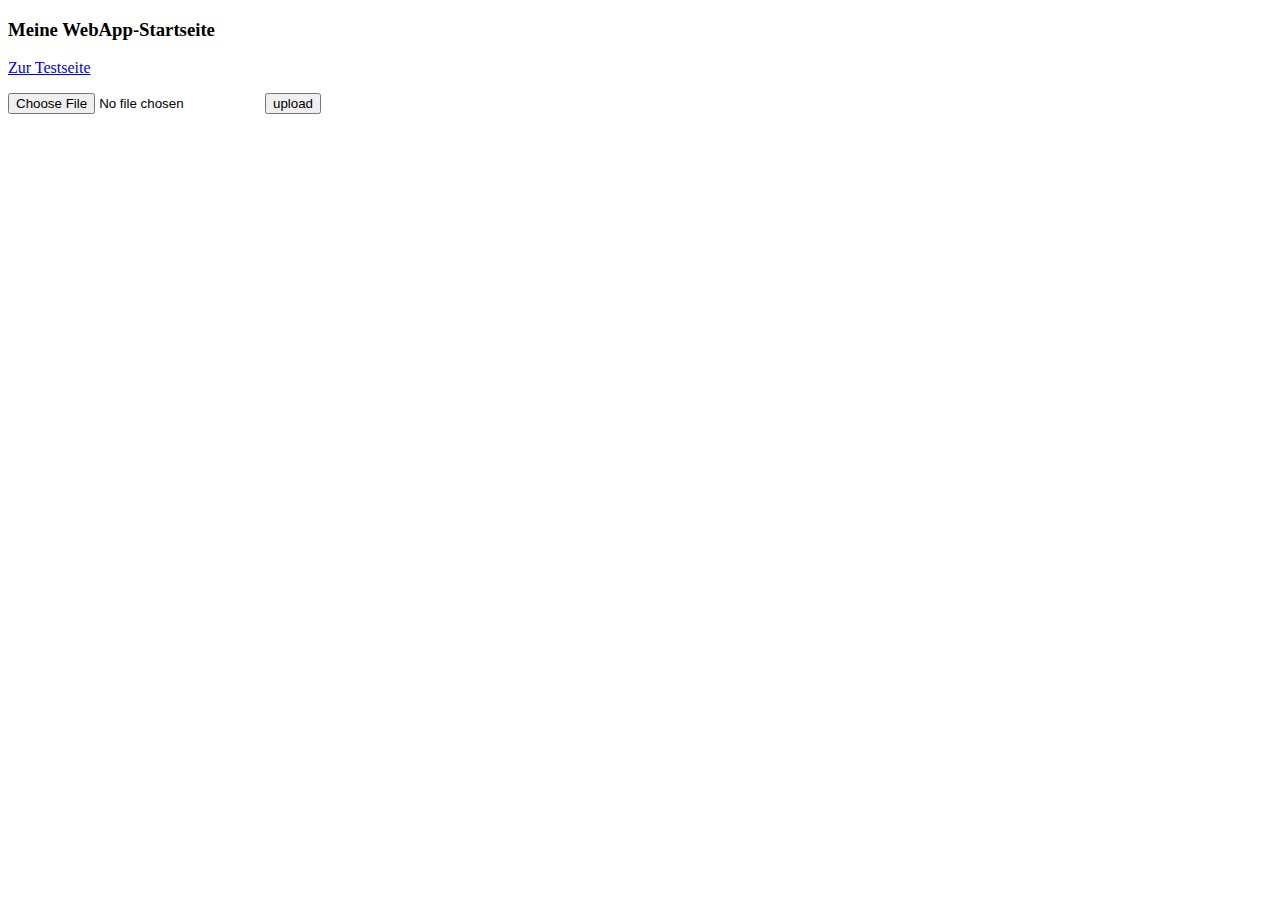
<file: WebContent/index.html>
<!DOCTYPE html>
<html>
<head>
<meta http-equiv="Content-Type" content="text/html; charset=ISO-8859-1">
<title>Test title</title>
</head>
<body>
	<h3>Meine WebApp-Startseite</h3>
	<p>
		<a href="/PlagiatsSoftware/TestServlet">Zur Testseite</a>
	</p>

	<form method="post" action="/PlagiatsSoftware/FileUpload" enctype="multipart/form-data">
		<input type="file" name="file" />
		<input name="upload" value="upload" type="submit" />
	</form>

</body>
</html>
</file>
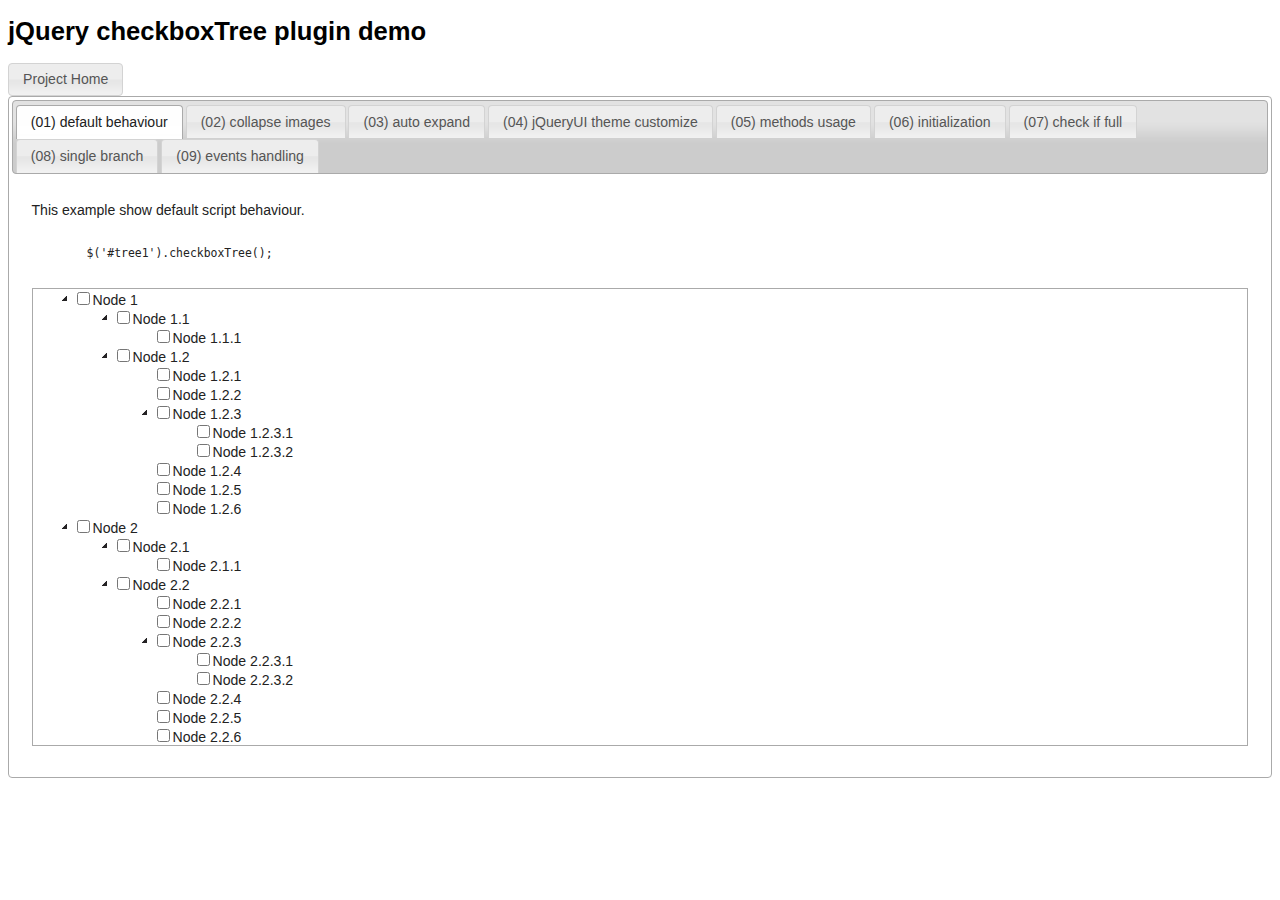
<file: htdocs/thirdparty/checkboxtree/index.html>
<?xml version="1.0" encoding="utf-8"?>
<!DOCTYPE html PUBLIC "-//W3C//DTD HTML 4.01 Transitional//EN" "http://www.w3.org/TR/html4/loose.dtd">
<html>
<head>
    <title>jQuery checkboxTree plugin demo</title>
    <!--	<script type="text/javascript">

        var _gaq = _gaq || [];
        _gaq.push(['_setAccount', 'UA-10814140-5']);
        _gaq.push(['_trackPageview']);

        (function() {
            var ga = document.createElement('script');
            ga.type = 'text/javascript';
            ga.async = true;
            ga.src = ('https:' == document.location.protocol ? 'https://ssl' : 'http://www') + '.google-analytics.com/ga.js';
            var s = document.getElementsByTagName('script')[0];
            s.parentNode.insertBefore(ga, s);
        })();

    </script>-->
    <!-- styles for demo purpose -->
    <style type="text/css">
        body {
            font-family: verdana, arial;
            font-size: 0.8em;
        }

        code {
            white-space: pre;
        }
    </style>

    <!-- start checkboxTree configuration -->
    <script type="text/javascript" src="library/jquery-1.4.4.js"></script>
    <script type="text/javascript" src="library/jquery-ui-1.8.12.custom/js/jquery-ui-1.8.12.custom.min.js"></script>
    <link rel="stylesheet" type="text/css"
          href="library/jquery-ui-1.8.12.custom/css/smoothness/jquery-ui-1.8.12.custom.css"/>

    <script type="text/javascript" src="jquery.checkboxtree.js"></script>
    <link rel="stylesheet" type="text/css" href="jquery.checkboxtree.css"/>
    <!-- end checkboxTree configuration -->

    <script type="text/javascript" src="library/jquery.cookie.js"></script>
    <script type="text/javascript">
        //<!--
        $(document).ready(function() {
            $('#tabs').tabs({
                cookie: { expires: 30 }
            });
            $('.jquery').each(function() {
                eval($(this).html());
            });
            $('.button').button();
        });
        //-->
    </script>
</head>
<body>
<h1>jQuery checkboxTree plugin demo</h1>
<a href="http://checkboxtree.daredevel.it/" class="button">Project Home</a>

<div id="tabs">
<ul>
    <li><a href="#tabs-1">(01) default behaviour</a></li>
    <li><a href="#tabs-2">(02) collapse images</a></li>
    <li><a href="#tabs-3">(03) auto expand</a></li>
    <li><a href="#tabs-4">(04) jQueryUI theme customize</a></li>
    <li><a href="#tabs-5">(05) methods usage</a></li>
    <li><a href="#tabs-6">(06) initialization</a></li>
    <li><a href="#tabs-7">(07) check if full</a></li>
    <li><a href="#tabs-8">(08) single branch</a></li>
    <li><a href="#tabs-9">(09) events handling</a></li>
</ul>

<div id="tabs-1">
    <p>This example show default script behaviour.</p>
    <code class="jquery" lang="text/javascript">
        $('#tree1').checkboxTree();
    </code>
    <ul id="tree1">
        <li><input type="checkbox"><label>Node 1</label>
            <ul>
                <li><input type="checkbox"><label>Node 1.1</label>
                    <ul>
                        <li><input type="checkbox"><label>Node 1.1.1</label>
                    </ul>
            </ul>
            <ul>
                <li><input type="checkbox"><label>Node 1.2</label>
                    <ul>
                        <li><input type="checkbox"><label>Node 1.2.1</label>
                        <li><input type="checkbox"><label>Node 1.2.2</label>
                        <li><input type="checkbox"><label>Node 1.2.3</label>
                            <ul>
                                <li><input type="checkbox"><label>Node 1.2.3.1</label>
                                <li><input type="checkbox"><label>Node 1.2.3.2</label>
                            </ul>
                        <li><input type="checkbox"><label>Node 1.2.4</label>
                        <li><input type="checkbox"><label>Node 1.2.5</label>
                        <li><input type="checkbox"><label>Node 1.2.6</label>
                    </ul>
            </ul>
        <li><input type="checkbox"><label>Node 2</label>
            <ul>
                <li><input type="checkbox"><label>Node 2.1</label>
                    <ul>
                        <li><input type="checkbox"><label>Node 2.1.1</label>
                    </ul>
                <li><input type="checkbox"><label>Node 2.2</label>
                    <ul>
                        <li><input type="checkbox"><label>Node 2.2.1</label>
                        <li><input type="checkbox"><label>Node 2.2.2</label>
                        <li><input type="checkbox"><label>Node 2.2.3</label>
                            <ul>
                                <li><input type="checkbox"><label>Node 2.2.3.1</label>
                                <li><input type="checkbox"><label>Node 2.2.3.2</label>
                            </ul>
                        <li><input type="checkbox"><label>Node 2.2.4</label>
                        <li><input type="checkbox"><label>Node 2.2.5</label>
                        <li><input type="checkbox"><label>Node 2.2.6</label>
                    </ul>
            </ul>
    </ul>
</div>

<div id="tabs-2">
    <p>This example show how to use images to handle collapse/expand feature.</p>
    <code class="jquery" lang="text/javascript">
        $('#tree2').checkboxTree({
            collapseImage: 'images/minus.png',
            expandImage: 'images/plus.png'
        });
    </code>
    <ul id="tree2">
        <li><input type="checkbox"><label>Root</label>
            <ul>
                <li><input type="checkbox"><label>Node 1</label>
                    <ul>
                        <li><input type="checkbox"><label>Node 1.1</label>
                    </ul>
                <li><input type="checkbox"><label>Node 2</label>
                    <ul>
                        <li><input type="checkbox"><label>Node 2.1</label>
                        <li><input type="checkbox"><label>Node 2.2</label>
                        <li><input type="checkbox"><label>Node 2.3</label>
                            <ul>
                                <li><input type="checkbox"><label>Node 2.3.1</label>
                                <li><input type="checkbox"><label>Node 2.3.2</label>
                            </ul>
                        <li><input type="checkbox"><label>Node 2.4</label>
                        <li><input type="checkbox"><label>Node 2.5</label>
                        <li><input type="checkbox"><label>Node 2.6</label>
                    </ul>
            </ul>
    </ul>
</div>

<div id="tabs-3">
    <p>This example show:</p>
    <ul>
        <li>how to automatically collapse/expand on check/unchek events
        <li>how to use images to handle collapse/expand feature
    </ul>
    <code class="jquery" lang="text/javascript">
        $('#tree3').checkboxTree({
            onCheck: {
                node: 'expand'
            },
            onUncheck: {
                node: 'collapse'
            },
            collapseImage: 'images/downArrow.gif',
            expandImage: 'images/rightArrow.gif'
        });
    </code>
    <ul id="tree3">
        <li><input type="checkbox"><label>Root</label>
            <ul>
                <li><input type="checkbox"><label>Node 1</label>
                    <ul>
                        <li><input type="checkbox"><label>Node 1.1</label>
                    </ul>
                <li><input type="checkbox"><label>Node 2</label>
                    <ul>
                        <li><input type="checkbox"><label>Node 2.1</label>
                        <li><input type="checkbox"><label>Node 2.2</label>
                        <li><input type="checkbox"><label>Node 2.3</label>
                            <ul>
                                <li><input type="checkbox"><label>Node 2.3.1</label>
                                <li><input type="checkbox"><label>Node 2.3.2</label>
                            </ul>
                        <li><input type="checkbox"><label>Node 2.4</label>
                        <li><input type="checkbox"><label>Node 2.5</label>
                        <li><input type="checkbox"><label>Node 2.6</label>
                    </ul>
            </ul>
    </ul>
</div>

<div id="tabs-4">
    <p>This example show how to customize jQueryUI theme icons.</p>
    <code class="jquery" lang="text/javascript">
        $('#tree4').checkboxTree({
            collapseUiIcon: 'ui-icon-plus',
            expandUiIcon: 'ui-icon-minus',
            leafUiIcon: 'ui-icon-bullet'
        });
    </code>

    <ul id="tree4">
        <li><input type="checkbox"><label>Root</label>
            <ul>
                <li><input type="checkbox"><label>Node 1</label>
                    <ul>
                        <li><input type="checkbox"><label>Node 1.1</label>
                    </ul>
                <li><input type="checkbox"><label>Node 2</label>
                    <ul>
                        <li><input type="checkbox"><label>Node 2.1</label>
                        <li><input type="checkbox"><label>Node 2.2</label>
                        <li><input type="checkbox"><label>Node 2.3</label>
                            <ul>
                                <li><input type="checkbox"><label>Node 2.3.1</label>
                                <li><input type="checkbox"><label>Node 2.3.2</label>
                            </ul>
                        <li><input type="checkbox"><label>Node 2.4</label>
                        <li><input type="checkbox"><label>Node 2.5</label>
                        <li><input type="checkbox"><label>Node 2.6</label>
                    </ul>
            </ul>
    </ul>
</div>

<div id="tabs-5">
    <p>This example show how to use public methods.</p>
    <code class="jquery" lang="text/javascript">
        $('#tree5').checkboxTree();

        $('#tabs-5-checkAll').click(function(){
            $('#tree5').checkboxTree('checkAll');
        });

        $('#tabs-5-uncheckAll').click(function(){
            $('#tree5').checkboxTree('uncheckAll');
        });

        $('#tabs-5-collapse').click(function(){
            $('#tree5').checkboxTree('collapse', $('#tabs-5-node23'));
        });

        $('#tabs-5-expand').click(function(){
            $('#tree5').checkboxTree('expand', $('#tabs-5-node23'));
        });

        $('#tabs-5-check').click(function(){
            $('#tree5').checkboxTree('check', $('#tabs-5-node23'));
        });

        $('#tabs-5-uncheck').click(function(){
            $('#tree5').checkboxTree('uncheck', $('#tabs-5-node23'));
        });
    </code>
    <br/>
    <a href="javascript:void(0);" id="tabs-5-checkAll">Check all nodes</a> |
    <a href="javascript:void(0);" id="tabs-5-uncheckAll">Uncheck all nodes</a> <br/>
    <a href="javascript:void(0);" id="tabs-5-collapse">Collapse node 2.3</a> |
    <a href="javascript:void(0);" id="tabs-5-expand">Expand node 2.3</a> <br/>
    <a href="javascript:void(0);" id="tabs-5-check">Check node 2.3</a> |
    <a href="javascript:void(0);" id="tabs-5-uncheck">Uncheck node 2.3</a> <br/>
    <ul id="tree5">
        <li><input type="checkbox"><label>Root</label>
            <ul>
                <li><input type="checkbox"><label>Node 1</label>
                    <ul>
                        <li><input type="checkbox"><label>Node 1.1</label>
                    </ul>
                <li><input type="checkbox"><label>Node 2</label>
                    <ul>
                        <li><input type="checkbox"><label>Node 2.1</label>
                        <li><input type="checkbox"><label>Node 2.2</label>
                        <li id="tabs-5-node23"><input type="checkbox"><label>Node 2.3</label>
                            <ul>
                                <li><input type="checkbox"><label>Node 2.3.1</label>
                                <li><input type="checkbox"><label>Node 2.3.2</label>
                            </ul>
                        <li><input type="checkbox"><label>Node 2.4</label>
                        <li><input type="checkbox"><label>Node 2.5</label>
                        <li><input type="checkbox"><label>Node 2.6</label>
                    </ul>
            </ul>
    </ul>
</div>

<div id="tabs-6">
    <p>This example show how to initialize a tree.</p>
    <code class="jquery" lang="text/javascript">
        $('#tree6').checkboxTree({
            initializeChecked: 'expanded',
            initializeUnchecked: 'collapsed'
        });
    </code>
    <ul id="tree6">
        <li><input type="checkbox" checked><label>Root</label>
            <ul>
                <li><input type="checkbox"><label>Node 1</label>
                    <ul>
                        <li><input type="checkbox"><label>Node 1.1</label>
                    </ul>
                <li><input type="checkbox" checked>Node 2</label>
                    <ul>
                        <li><input type="checkbox"><label>Node 2.1</label>
                        <li><input type="checkbox"><label>Node 2.2</label>
                        <li><input type="checkbox"><label>Node 2.3</label>
                            <ul>
                                <li><input type="checkbox"><label>Node 2.3.1</label>
                                <li><input type="checkbox"><label>Node 2.3.2</label>
                            </ul>
                        <li><input type="checkbox"><label>Node 2.4</label>
                        <li><input type="checkbox"><label>Node 2.5</label>
                        <li><input type="checkbox"><label>Node 2.6</label>
                    </ul>
            </ul>
    </ul>
</div>

<div id="tabs-7">
    <p>This example show how to configure tree to auto-check node when all descendants are checked.</p>
    <code class="jquery" lang="text/javascript">
        $('#tree7').checkboxTree({
            onCheck: {
                ancestors: 'checkIfFull',
                descendants: 'check'
            },
            onUncheck: {
                ancestors: 'uncheck'
            }
        });
    </code>
    <ul id="tree7">
        <li><input type="checkbox"><label>Root</label>
            <ul>
                <li><input type="checkbox"><label>Node 1</label>
                    <ul>
                        <li><input type="checkbox"><label>Node 1.1</label>
                    </ul>
                <li><input type="checkbox"><label>Node 2</label>
                    <ul>
                        <li><input type="checkbox"><label>Node 2.1</label>
                        <li><input type="checkbox"><label>Node 2.2</label>
                        <li><input type="checkbox"><label>Node 2.3</label>
                            <ul>
                                <li><input type="checkbox"><label>Node 2.3.1</label>
                                <li><input type="checkbox"><label>Node 2.3.2</label>
                            </ul>
                        <li><input type="checkbox"><label>Node 2.4</label>
                        <li><input type="checkbox"><label>Node 2.5</label>
                        <li><input type="checkbox"><label>Node 2.6</label>
                    </ul>
            </ul>
    </ul>
</div>

<div id="tabs-8">
    <p>This example show how to configure tree to admit only one branch selected at time.</p>
    <code class="jquery" lang="text/javascript">
        $('#tree8').checkboxTree({
            onCheck: {
                ancestors: 'check',
                descendants: 'uncheck',
                others: 'uncheck'
            },
            onUncheck: {
                descendants: 'uncheck'
            }
        });
    </code>
    <ul id="tree8">
        <li><input type="checkbox"><label>Node 1</label>
            <ul>
                <li><input type="checkbox"><label>Node 1.1</label>
                    <ul>
                        <li><input type="checkbox"><label>Node 1.1.1</label>
                    </ul>
                <li><input type="checkbox"><label>Node 1.2</label>
                    <ul>
                        <li><input type="checkbox"><label>Node 1.2.1</label>
                        <li><input type="checkbox"><label>Node 1.2.2</label>
                        <li><input type="checkbox"><label>Node 1.2.3</label>
                            <ul>
                                <li><input type="checkbox"><label>Node 1.2.3.1</label>
                                <li><input type="checkbox"><label>Node 1.2.3.2</label>
                            </ul>
                        <li><input type="checkbox"><label>Node 1.2.4</label>
                        <li><input type="checkbox"><label>Node 1.2.5</label>
                        <li><input type="checkbox"><label>Node 1.2.6</label>
                    </ul>
            </ul>
        <li><input type="checkbox"><label>Node 2</label>
            <ul>
                <li><input type="checkbox"><label>Node 2.1</label>
                    <ul>
                        <li><input type="checkbox"><label>Node 2.1.1</label>
                    </ul>
                <li><input type="checkbox"><label>Node 2.2</label>
                    <ul>
                        <li><input type="checkbox"><label>Node 2.2.1</label>
                        <li><input type="checkbox"><label>Node 2.2.2</label>
                        <li><input type="checkbox"><label>Node 2.2.3</label>
                            <ul>
                                <li><input type="checkbox"><label>Node 2.2.3.1</label>
                                <li><input type="checkbox"><label>Node 2.2.3.2</label>
                            </ul>
                        <li><input type="checkbox"><label>Node 2.2.4</label>
                        <li><input type="checkbox"><label>Node 2.2.5</label>
                        <li><input type="checkbox"><label>Node 2.2.6</label>
                    </ul>
            </ul>
    </ul>
</div>

<div id="tabs-9">
    <p>This example show default script behaviour.</p>
    <code class="jquery" lang="text/javascript">
        $('#tree9').checkboxTree({
/*          Commented because annoying for other examples
            collapse: function(){
                alert('collapse event triggered (passed as option)');
            },
            expand: function(){
                alert('collapse event triggered (passed as option)');
            }//*/
        });

        $('#tree9').bind('checkboxtreecollapse', function() {
            alert('collapse event triggered (externally binded)');
        });

        $('#tree9').bind('checkboxtreeexpand', function() {
            alert('expand event triggered (externally binded)');
        });

    </code>
    <ul id="tree9">
        <li><input type="checkbox"><label>Node 1</label>
            <ul>
                <li><input type="checkbox"><label>Node 1.1</label>
                    <ul>
                        <li><input type="checkbox"><label>Node 1.1.1</label>
                    </ul>
                <li><input type="checkbox"><label>Node 1.2</label>
                    <ul>
                        <li><input type="checkbox"><label>Node 1.2.1</label>
                        <li><input type="checkbox"><label>Node 1.2.2</label>
                        <li><input type="checkbox"><label>Node 1.2.3</label>
                            <ul>
                                <li><input type="checkbox"><label>Node 1.2.3.1</label>
                                <li><input type="checkbox"><label>Node 1.2.3.2</label>
                            </ul>
                        <li><input type="checkbox"><label>Node 1.2.4</label>
                        <li><input type="checkbox"><label>Node 1.2.5</label>
                        <li><input type="checkbox"><label>Node 1.2.6</label>
                    </ul>
            </ul>
        <li><input type="checkbox"><label>Node 2</label>
            <ul>
                <li><input type="checkbox"><label>Node 2.1</label>
                    <ul>
                        <li><input type="checkbox"><label>Node 2.1.1</label>
                    </ul>
                <li><input type="checkbox"><label>Node 2.2</label>
                    <ul>
                        <li><input type="checkbox"><label>Node 2.2.1</label>
                        <li><input type="checkbox"><label>Node 2.2.2</label>
                        <li><input type="checkbox"><label>Node 2.2.3</label>
                            <ul>
                                <li><input type="checkbox"><label>Node 2.2.3.1</label>
                                <li><input type="checkbox"><label>Node 2.2.3.2</label>
                            </ul>
                        <li><input type="checkbox"><label>Node 2.2.4</label>
                        <li><input type="checkbox"><label>Node 2.2.5</label>
                        <li><input type="checkbox"><label>Node 2.2.6</label>
                    </ul>
            </ul>
    </ul>
</div>

</div>
</body>
</html>
</file>
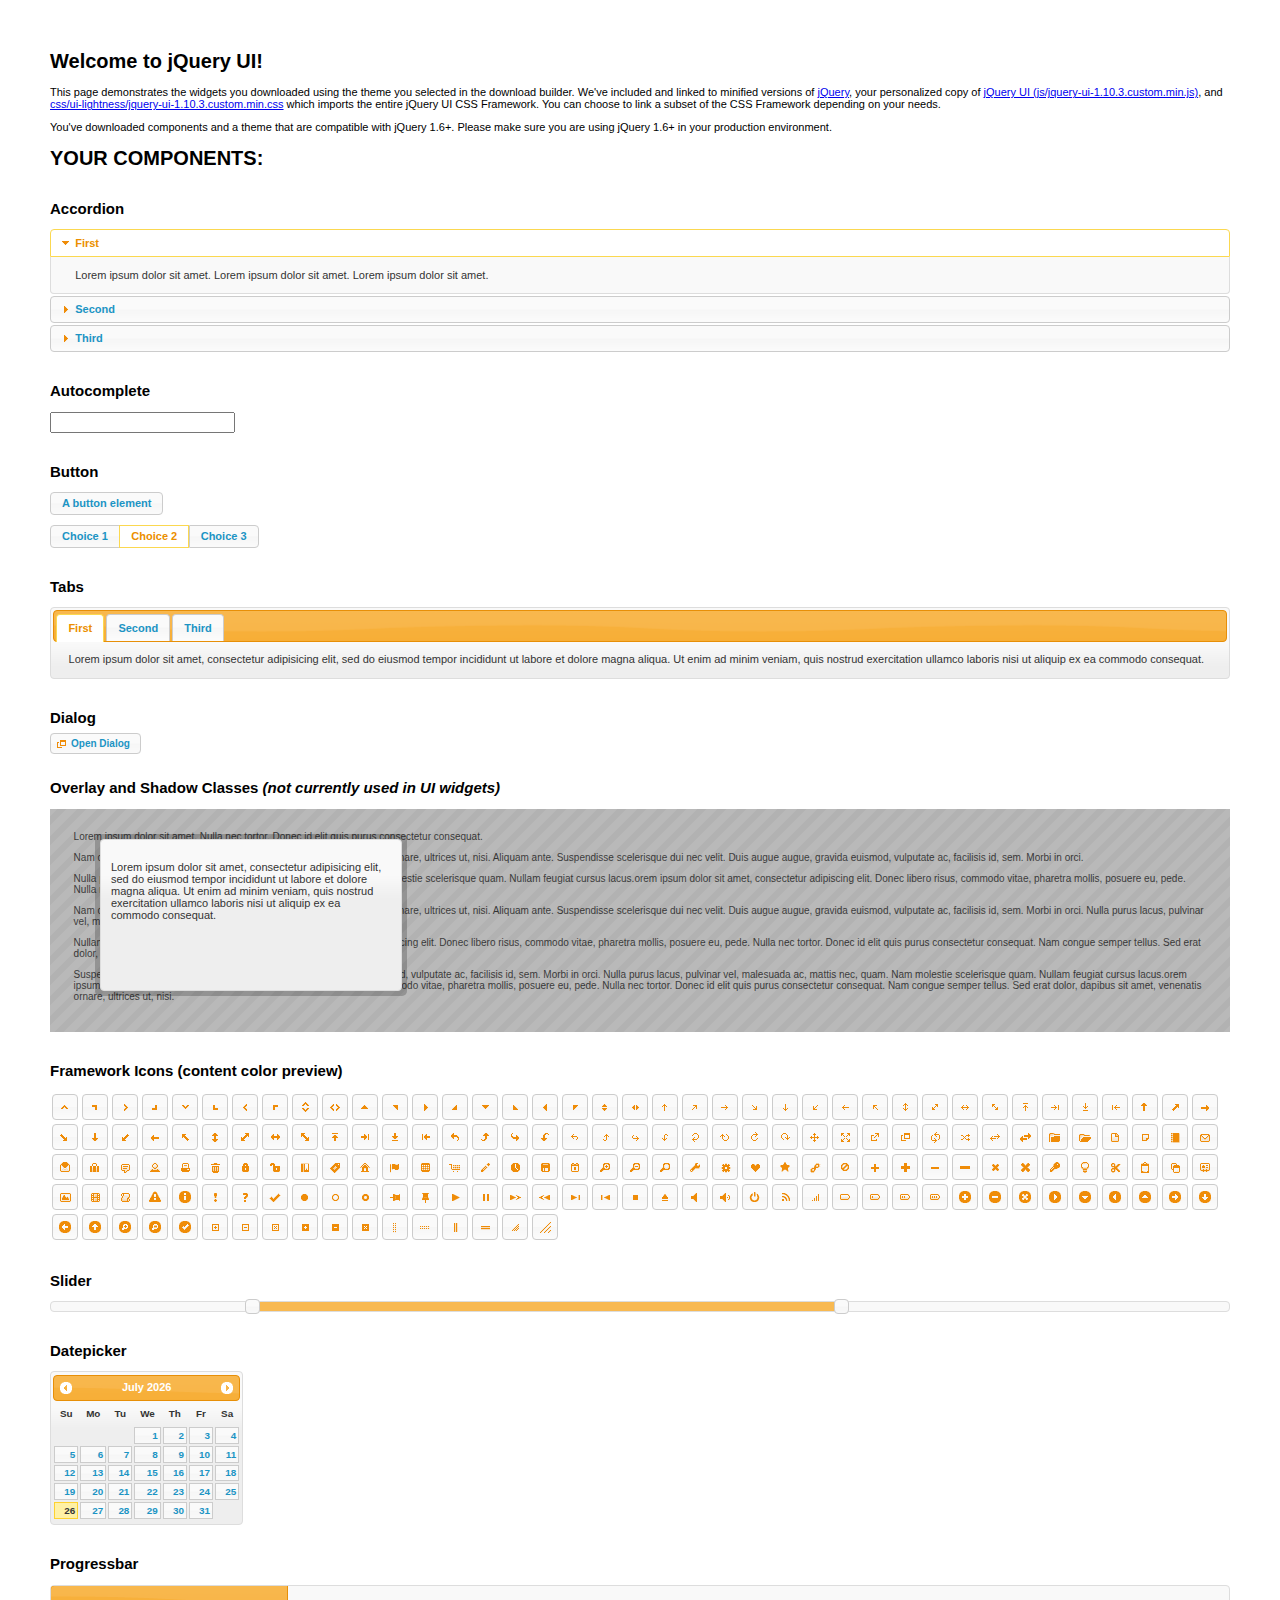
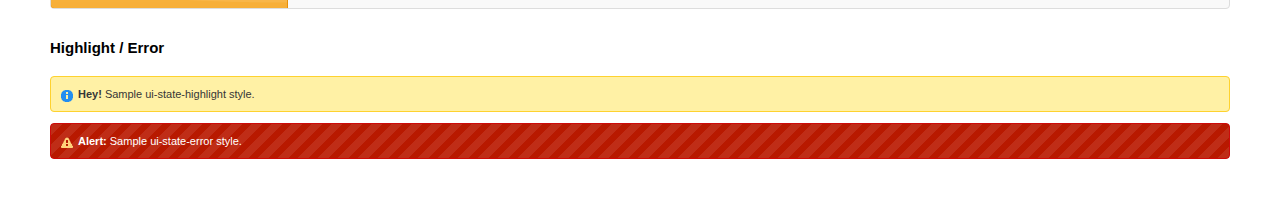
<file: htdocs/thirdparty/jquery-ui/index.html>
<!doctype html>
<html lang="us">
<head>
	<meta charset="utf-8">
	<title>jQuery UI Example Page</title>
	<link href="css/ui-lightness/jquery-ui-1.10.3.custom.css" rel="stylesheet">
	<script src="js/jquery-1.9.1.js"></script>
	<script src="js/jquery-ui-1.10.3.custom.js"></script>
	<script>
	$(function() {
		
		$( "#accordion" ).accordion();
		

		
		var availableTags = [
			"ActionScript",
			"AppleScript",
			"Asp",
			"BASIC",
			"C",
			"C++",
			"Clojure",
			"COBOL",
			"ColdFusion",
			"Erlang",
			"Fortran",
			"Groovy",
			"Haskell",
			"Java",
			"JavaScript",
			"Lisp",
			"Perl",
			"PHP",
			"Python",
			"Ruby",
			"Scala",
			"Scheme"
		];
		$( "#autocomplete" ).autocomplete({
			source: availableTags
		});
		

		
		$( "#button" ).button();
		$( "#radioset" ).buttonset();
		

		
		$( "#tabs" ).tabs();
		

		
		$( "#dialog" ).dialog({
			autoOpen: false,
			width: 400,
			buttons: [
				{
					text: "Ok",
					click: function() {
						$( this ).dialog( "close" );
					}
				},
				{
					text: "Cancel",
					click: function() {
						$( this ).dialog( "close" );
					}
				}
			]
		});

		// Link to open the dialog
		$( "#dialog-link" ).click(function( event ) {
			$( "#dialog" ).dialog( "open" );
			event.preventDefault();
		});
		

		
		$( "#datepicker" ).datepicker({
			inline: true
		});
		

		
		$( "#slider" ).slider({
			range: true,
			values: [ 17, 67 ]
		});
		

		
		$( "#progressbar" ).progressbar({
			value: 20
		});
		

		// Hover states on the static widgets
		$( "#dialog-link, #icons li" ).hover(
			function() {
				$( this ).addClass( "ui-state-hover" );
			},
			function() {
				$( this ).removeClass( "ui-state-hover" );
			}
		);
	});
	</script>
	<style>
	body{
		font: 62.5% "Trebuchet MS", sans-serif;
		margin: 50px;
	}
	.demoHeaders {
		margin-top: 2em;
	}
	#dialog-link {
		padding: .4em 1em .4em 20px;
		text-decoration: none;
		position: relative;
	}
	#dialog-link span.ui-icon {
		margin: 0 5px 0 0;
		position: absolute;
		left: .2em;
		top: 50%;
		margin-top: -8px;
	}
	#icons {
		margin: 0;
		padding: 0;
	}
	#icons li {
		margin: 2px;
		position: relative;
		padding: 4px 0;
		cursor: pointer;
		float: left;
		list-style: none;
	}
	#icons span.ui-icon {
		float: left;
		margin: 0 4px;
	}
	.fakewindowcontain .ui-widget-overlay {
		position: absolute;
	}
	</style>
</head>
<body>

<h1>Welcome to jQuery UI!</h1>

<div class="ui-widget">
	<p>This page demonstrates the widgets you downloaded using the theme you selected in the download builder. We've included and linked to minified versions of <a href="js/jquery-1.9.1.js">jQuery</a>, your personalized copy of <a href="js/jquery-ui-1.10.3.custom.min.js">jQuery UI (js/jquery-ui-1.10.3.custom.min.js)</a>, and <a href="css/ui-lightness/jquery-ui-1.10.3.custom.min.css">css/ui-lightness/jquery-ui-1.10.3.custom.min.css</a> which imports the entire jQuery UI CSS Framework. You can choose to link a subset of the CSS Framework depending on your needs. </p>
	<p>You've downloaded components and a theme that are compatible with jQuery 1.6+. Please make sure you are using jQuery 1.6+ in your production environment.</p>
</div>

<h1>YOUR COMPONENTS:</h1>


<!-- Accordion -->
<h2 class="demoHeaders">Accordion</h2>
<div id="accordion">
	<h3>First</h3>
	<div>Lorem ipsum dolor sit amet. Lorem ipsum dolor sit amet. Lorem ipsum dolor sit amet.</div>
	<h3>Second</h3>
	<div>Phasellus mattis tincidunt nibh.</div>
	<h3>Third</h3>
	<div>Nam dui erat, auctor a, dignissim quis.</div>
</div>



<!-- Autocomplete -->
<h2 class="demoHeaders">Autocomplete</h2>
<div>
	<input id="autocomplete" title="type &quot;a&quot;">
</div>



<!-- Button -->
<h2 class="demoHeaders">Button</h2>
<button id="button">A button element</button>
<form style="margin-top: 1em;">
	<div id="radioset">
		<input type="radio" id="radio1" name="radio"><label for="radio1">Choice 1</label>
		<input type="radio" id="radio2" name="radio" checked="checked"><label for="radio2">Choice 2</label>
		<input type="radio" id="radio3" name="radio"><label for="radio3">Choice 3</label>
	</div>
</form>



<!-- Tabs -->
<h2 class="demoHeaders">Tabs</h2>
<div id="tabs">
	<ul>
		<li><a href="#tabs-1">First</a></li>
		<li><a href="#tabs-2">Second</a></li>
		<li><a href="#tabs-3">Third</a></li>
	</ul>
	<div id="tabs-1">Lorem ipsum dolor sit amet, consectetur adipisicing elit, sed do eiusmod tempor incididunt ut labore et dolore magna aliqua. Ut enim ad minim veniam, quis nostrud exercitation ullamco laboris nisi ut aliquip ex ea commodo consequat.</div>
	<div id="tabs-2">Phasellus mattis tincidunt nibh. Cras orci urna, blandit id, pretium vel, aliquet ornare, felis. Maecenas scelerisque sem non nisl. Fusce sed lorem in enim dictum bibendum.</div>
	<div id="tabs-3">Nam dui erat, auctor a, dignissim quis, sollicitudin eu, felis. Pellentesque nisi urna, interdum eget, sagittis et, consequat vestibulum, lacus. Mauris porttitor ullamcorper augue.</div>
</div>



<!-- Dialog NOTE: Dialog is not generated by UI in this demo so it can be visually styled in themeroller-->
<h2 class="demoHeaders">Dialog</h2>
<p><a href="#" id="dialog-link" class="ui-state-default ui-corner-all"><span class="ui-icon ui-icon-newwin"></span>Open Dialog</a></p>

<h2 class="demoHeaders">Overlay and Shadow Classes <em>(not currently used in UI widgets)</em></h2>
<div style="position: relative; width: 96%; height: 200px; padding:1% 2%; overflow:hidden;" class="fakewindowcontain">
	<p>Lorem ipsum dolor sit amet,  Nulla nec tortor. Donec id elit quis purus consectetur consequat. </p><p>Nam congue semper tellus. Sed erat dolor, dapibus sit amet, venenatis ornare, ultrices ut, nisi. Aliquam ante. Suspendisse scelerisque dui nec velit. Duis augue augue, gravida euismod, vulputate ac, facilisis id, sem. Morbi in orci. </p><p>Nulla purus lacus, pulvinar vel, malesuada ac, mattis nec, quam. Nam molestie scelerisque quam. Nullam feugiat cursus lacus.orem ipsum dolor sit amet, consectetur adipiscing elit. Donec libero risus, commodo vitae, pharetra mollis, posuere eu, pede. Nulla nec tortor. Donec id elit quis purus consectetur consequat. </p><p>Nam congue semper tellus. Sed erat dolor, dapibus sit amet, venenatis ornare, ultrices ut, nisi. Aliquam ante. Suspendisse scelerisque dui nec velit. Duis augue augue, gravida euismod, vulputate ac, facilisis id, sem. Morbi in orci. Nulla purus lacus, pulvinar vel, malesuada ac, mattis nec, quam. Nam molestie scelerisque quam. </p><p>Nullam feugiat cursus lacus.orem ipsum dolor sit amet, consectetur adipiscing elit. Donec libero risus, commodo vitae, pharetra mollis, posuere eu, pede. Nulla nec tortor. Donec id elit quis purus consectetur consequat. Nam congue semper tellus. Sed erat dolor, dapibus sit amet, venenatis ornare, ultrices ut, nisi. Aliquam ante. </p><p>Suspendisse scelerisque dui nec velit. Duis augue augue, gravida euismod, vulputate ac, facilisis id, sem. Morbi in orci. Nulla purus lacus, pulvinar vel, malesuada ac, mattis nec, quam. Nam molestie scelerisque quam. Nullam feugiat cursus lacus.orem ipsum dolor sit amet, consectetur adipiscing elit. Donec libero risus, commodo vitae, pharetra mollis, posuere eu, pede. Nulla nec tortor. Donec id elit quis purus consectetur consequat. Nam congue semper tellus. Sed erat dolor, dapibus sit amet, venenatis ornare, ultrices ut, nisi. </p>

	<!-- ui-dialog -->
	<div class="ui-overlay"><div class="ui-widget-overlay"></div><div class="ui-widget-shadow ui-corner-all" style="width: 302px; height: 152px; position: absolute; left: 50px; top: 30px;"></div></div>
	<div style="position: absolute; width: 280px; height: 130px;left: 50px; top: 30px; padding: 10px;" class="ui-widget ui-widget-content ui-corner-all">
		<div class="ui-dialog-content ui-widget-content" style="background: none; border: 0;">
			<p>Lorem ipsum dolor sit amet, consectetur adipisicing elit, sed do eiusmod tempor incididunt ut labore et dolore magna aliqua. Ut enim ad minim veniam, quis nostrud exercitation ullamco laboris nisi ut aliquip ex ea commodo consequat.</p>
		</div>
	</div>

</div>

<!-- ui-dialog -->
<div id="dialog" title="Dialog Title">
	<p>Lorem ipsum dolor sit amet, consectetur adipisicing elit, sed do eiusmod tempor incididunt ut labore et dolore magna aliqua. Ut enim ad minim veniam, quis nostrud exercitation ullamco laboris nisi ut aliquip ex ea commodo consequat.</p>
</div>



<h2 class="demoHeaders">Framework Icons (content color preview)</h2>
<ul id="icons" class="ui-widget ui-helper-clearfix">
	<li class="ui-state-default ui-corner-all" title=".ui-icon-carat-1-n"><span class="ui-icon ui-icon-carat-1-n"></span></li>
	<li class="ui-state-default ui-corner-all" title=".ui-icon-carat-1-ne"><span class="ui-icon ui-icon-carat-1-ne"></span></li>
	<li class="ui-state-default ui-corner-all" title=".ui-icon-carat-1-e"><span class="ui-icon ui-icon-carat-1-e"></span></li>
	<li class="ui-state-default ui-corner-all" title=".ui-icon-carat-1-se"><span class="ui-icon ui-icon-carat-1-se"></span></li>
	<li class="ui-state-default ui-corner-all" title=".ui-icon-carat-1-s"><span class="ui-icon ui-icon-carat-1-s"></span></li>
	<li class="ui-state-default ui-corner-all" title=".ui-icon-carat-1-sw"><span class="ui-icon ui-icon-carat-1-sw"></span></li>
	<li class="ui-state-default ui-corner-all" title=".ui-icon-carat-1-w"><span class="ui-icon ui-icon-carat-1-w"></span></li>
	<li class="ui-state-default ui-corner-all" title=".ui-icon-carat-1-nw"><span class="ui-icon ui-icon-carat-1-nw"></span></li>
	<li class="ui-state-default ui-corner-all" title=".ui-icon-carat-2-n-s"><span class="ui-icon ui-icon-carat-2-n-s"></span></li>
	<li class="ui-state-default ui-corner-all" title=".ui-icon-carat-2-e-w"><span class="ui-icon ui-icon-carat-2-e-w"></span></li>
	<li class="ui-state-default ui-corner-all" title=".ui-icon-triangle-1-n"><span class="ui-icon ui-icon-triangle-1-n"></span></li>
	<li class="ui-state-default ui-corner-all" title=".ui-icon-triangle-1-ne"><span class="ui-icon ui-icon-triangle-1-ne"></span></li>
	<li class="ui-state-default ui-corner-all" title=".ui-icon-triangle-1-e"><span class="ui-icon ui-icon-triangle-1-e"></span></li>
	<li class="ui-state-default ui-corner-all" title=".ui-icon-triangle-1-se"><span class="ui-icon ui-icon-triangle-1-se"></span></li>
	<li class="ui-state-default ui-corner-all" title=".ui-icon-triangle-1-s"><span class="ui-icon ui-icon-triangle-1-s"></span></li>
	<li class="ui-state-default ui-corner-all" title=".ui-icon-triangle-1-sw"><span class="ui-icon ui-icon-triangle-1-sw"></span></li>
	<li class="ui-state-default ui-corner-all" title=".ui-icon-triangle-1-w"><span class="ui-icon ui-icon-triangle-1-w"></span></li>
	<li class="ui-state-default ui-corner-all" title=".ui-icon-triangle-1-nw"><span class="ui-icon ui-icon-triangle-1-nw"></span></li>
	<li class="ui-state-default ui-corner-all" title=".ui-icon-triangle-2-n-s"><span class="ui-icon ui-icon-triangle-2-n-s"></span></li>
	<li class="ui-state-default ui-corner-all" title=".ui-icon-triangle-2-e-w"><span class="ui-icon ui-icon-triangle-2-e-w"></span></li>
	<li class="ui-state-default ui-corner-all" title=".ui-icon-arrow-1-n"><span class="ui-icon ui-icon-arrow-1-n"></span></li>
	<li class="ui-state-default ui-corner-all" title=".ui-icon-arrow-1-ne"><span class="ui-icon ui-icon-arrow-1-ne"></span></li>
	<li class="ui-state-default ui-corner-all" title=".ui-icon-arrow-1-e"><span class="ui-icon ui-icon-arrow-1-e"></span></li>
	<li class="ui-state-default ui-corner-all" title=".ui-icon-arrow-1-se"><span class="ui-icon ui-icon-arrow-1-se"></span></li>
	<li class="ui-state-default ui-corner-all" title=".ui-icon-arrow-1-s"><span class="ui-icon ui-icon-arrow-1-s"></span></li>
	<li class="ui-state-default ui-corner-all" title=".ui-icon-arrow-1-sw"><span class="ui-icon ui-icon-arrow-1-sw"></span></li>
	<li class="ui-state-default ui-corner-all" title=".ui-icon-arrow-1-w"><span class="ui-icon ui-icon-arrow-1-w"></span></li>
	<li class="ui-state-default ui-corner-all" title=".ui-icon-arrow-1-nw"><span class="ui-icon ui-icon-arrow-1-nw"></span></li>
	<li class="ui-state-default ui-corner-all" title=".ui-icon-arrow-2-n-s"><span class="ui-icon ui-icon-arrow-2-n-s"></span></li>
	<li class="ui-state-default ui-corner-all" title=".ui-icon-arrow-2-ne-sw"><span class="ui-icon ui-icon-arrow-2-ne-sw"></span></li>
	<li class="ui-state-default ui-corner-all" title=".ui-icon-arrow-2-e-w"><span class="ui-icon ui-icon-arrow-2-e-w"></span></li>
	<li class="ui-state-default ui-corner-all" title=".ui-icon-arrow-2-se-nw"><span class="ui-icon ui-icon-arrow-2-se-nw"></span></li>
	<li class="ui-state-default ui-corner-all" title=".ui-icon-arrowstop-1-n"><span class="ui-icon ui-icon-arrowstop-1-n"></span></li>
	<li class="ui-state-default ui-corner-all" title=".ui-icon-arrowstop-1-e"><span class="ui-icon ui-icon-arrowstop-1-e"></span></li>
	<li class="ui-state-default ui-corner-all" title=".ui-icon-arrowstop-1-s"><span class="ui-icon ui-icon-arrowstop-1-s"></span></li>
	<li class="ui-state-default ui-corner-all" title=".ui-icon-arrowstop-1-w"><span class="ui-icon ui-icon-arrowstop-1-w"></span></li>
	<li class="ui-state-default ui-corner-all" title=".ui-icon-arrowthick-1-n"><span class="ui-icon ui-icon-arrowthick-1-n"></span></li>
	<li class="ui-state-default ui-corner-all" title=".ui-icon-arrowthick-1-ne"><span class="ui-icon ui-icon-arrowthick-1-ne"></span></li>
	<li class="ui-state-default ui-corner-all" title=".ui-icon-arrowthick-1-e"><span class="ui-icon ui-icon-arrowthick-1-e"></span></li>
	<li class="ui-state-default ui-corner-all" title=".ui-icon-arrowthick-1-se"><span class="ui-icon ui-icon-arrowthick-1-se"></span></li>
	<li class="ui-state-default ui-corner-all" title=".ui-icon-arrowthick-1-s"><span class="ui-icon ui-icon-arrowthick-1-s"></span></li>
	<li class="ui-state-default ui-corner-all" title=".ui-icon-arrowthick-1-sw"><span class="ui-icon ui-icon-arrowthick-1-sw"></span></li>
	<li class="ui-state-default ui-corner-all" title=".ui-icon-arrowthick-1-w"><span class="ui-icon ui-icon-arrowthick-1-w"></span></li>
	<li class="ui-state-default ui-corner-all" title=".ui-icon-arrowthick-1-nw"><span class="ui-icon ui-icon-arrowthick-1-nw"></span></li>
	<li class="ui-state-default ui-corner-all" title=".ui-icon-arrowthick-2-n-s"><span class="ui-icon ui-icon-arrowthick-2-n-s"></span></li>
	<li class="ui-state-default ui-corner-all" title=".ui-icon-arrowthick-2-ne-sw"><span class="ui-icon ui-icon-arrowthick-2-ne-sw"></span></li>
	<li class="ui-state-default ui-corner-all" title=".ui-icon-arrowthick-2-e-w"><span class="ui-icon ui-icon-arrowthick-2-e-w"></span></li>
	<li class="ui-state-default ui-corner-all" title=".ui-icon-arrowthick-2-se-nw"><span class="ui-icon ui-icon-arrowthick-2-se-nw"></span></li>
	<li class="ui-state-default ui-corner-all" title=".ui-icon-arrowthickstop-1-n"><span class="ui-icon ui-icon-arrowthickstop-1-n"></span></li>
	<li class="ui-state-default ui-corner-all" title=".ui-icon-arrowthickstop-1-e"><span class="ui-icon ui-icon-arrowthickstop-1-e"></span></li>
	<li class="ui-state-default ui-corner-all" title=".ui-icon-arrowthickstop-1-s"><span class="ui-icon ui-icon-arrowthickstop-1-s"></span></li>
	<li class="ui-state-default ui-corner-all" title=".ui-icon-arrowthickstop-1-w"><span class="ui-icon ui-icon-arrowthickstop-1-w"></span></li>
	<li class="ui-state-default ui-corner-all" title=".ui-icon-arrowreturnthick-1-w"><span class="ui-icon ui-icon-arrowreturnthick-1-w"></span></li>
	<li class="ui-state-default ui-corner-all" title=".ui-icon-arrowreturnthick-1-n"><span class="ui-icon ui-icon-arrowreturnthick-1-n"></span></li>
	<li class="ui-state-default ui-corner-all" title=".ui-icon-arrowreturnthick-1-e"><span class="ui-icon ui-icon-arrowreturnthick-1-e"></span></li>
	<li class="ui-state-default ui-corner-all" title=".ui-icon-arrowreturnthick-1-s"><span class="ui-icon ui-icon-arrowreturnthick-1-s"></span></li>
	<li class="ui-state-default ui-corner-all" title=".ui-icon-arrowreturn-1-w"><span class="ui-icon ui-icon-arrowreturn-1-w"></span></li>
	<li class="ui-state-default ui-corner-all" title=".ui-icon-arrowreturn-1-n"><span class="ui-icon ui-icon-arrowreturn-1-n"></span></li>
	<li class="ui-state-default ui-corner-all" title=".ui-icon-arrowreturn-1-e"><span class="ui-icon ui-icon-arrowreturn-1-e"></span></li>
	<li class="ui-state-default ui-corner-all" title=".ui-icon-arrowreturn-1-s"><span class="ui-icon ui-icon-arrowreturn-1-s"></span></li>
	<li class="ui-state-default ui-corner-all" title=".ui-icon-arrowrefresh-1-w"><span class="ui-icon ui-icon-arrowrefresh-1-w"></span></li>
	<li class="ui-state-default ui-corner-all" title=".ui-icon-arrowrefresh-1-n"><span class="ui-icon ui-icon-arrowrefresh-1-n"></span></li>
	<li class="ui-state-default ui-corner-all" title=".ui-icon-arrowrefresh-1-e"><span class="ui-icon ui-icon-arrowrefresh-1-e"></span></li>
	<li class="ui-state-default ui-corner-all" title=".ui-icon-arrowrefresh-1-s"><span class="ui-icon ui-icon-arrowrefresh-1-s"></span></li>
	<li class="ui-state-default ui-corner-all" title=".ui-icon-arrow-4"><span class="ui-icon ui-icon-arrow-4"></span></li>
	<li class="ui-state-default ui-corner-all" title=".ui-icon-arrow-4-diag"><span class="ui-icon ui-icon-arrow-4-diag"></span></li>
	<li class="ui-state-default ui-corner-all" title=".ui-icon-extlink"><span class="ui-icon ui-icon-extlink"></span></li>
	<li class="ui-state-default ui-corner-all" title=".ui-icon-newwin"><span class="ui-icon ui-icon-newwin"></span></li>
	<li class="ui-state-default ui-corner-all" title=".ui-icon-refresh"><span class="ui-icon ui-icon-refresh"></span></li>
	<li class="ui-state-default ui-corner-all" title=".ui-icon-shuffle"><span class="ui-icon ui-icon-shuffle"></span></li>
	<li class="ui-state-default ui-corner-all" title=".ui-icon-transfer-e-w"><span class="ui-icon ui-icon-transfer-e-w"></span></li>
	<li class="ui-state-default ui-corner-all" title=".ui-icon-transferthick-e-w"><span class="ui-icon ui-icon-transferthick-e-w"></span></li>
	<li class="ui-state-default ui-corner-all" title=".ui-icon-folder-collapsed"><span class="ui-icon ui-icon-folder-collapsed"></span></li>
	<li class="ui-state-default ui-corner-all" title=".ui-icon-folder-open"><span class="ui-icon ui-icon-folder-open"></span></li>
	<li class="ui-state-default ui-corner-all" title=".ui-icon-document"><span class="ui-icon ui-icon-document"></span></li>
	<li class="ui-state-default ui-corner-all" title=".ui-icon-document-b"><span class="ui-icon ui-icon-document-b"></span></li>
	<li class="ui-state-default ui-corner-all" title=".ui-icon-note"><span class="ui-icon ui-icon-note"></span></li>
	<li class="ui-state-default ui-corner-all" title=".ui-icon-mail-closed"><span class="ui-icon ui-icon-mail-closed"></span></li>
	<li class="ui-state-default ui-corner-all" title=".ui-icon-mail-open"><span class="ui-icon ui-icon-mail-open"></span></li>
	<li class="ui-state-default ui-corner-all" title=".ui-icon-suitcase"><span class="ui-icon ui-icon-suitcase"></span></li>
	<li class="ui-state-default ui-corner-all" title=".ui-icon-comment"><span class="ui-icon ui-icon-comment"></span></li>
	<li class="ui-state-default ui-corner-all" title=".ui-icon-person"><span class="ui-icon ui-icon-person"></span></li>
	<li class="ui-state-default ui-corner-all" title=".ui-icon-print"><span class="ui-icon ui-icon-print"></span></li>
	<li class="ui-state-default ui-corner-all" title=".ui-icon-trash"><span class="ui-icon ui-icon-trash"></span></li>
	<li class="ui-state-default ui-corner-all" title=".ui-icon-locked"><span class="ui-icon ui-icon-locked"></span></li>
	<li class="ui-state-default ui-corner-all" title=".ui-icon-unlocked"><span class="ui-icon ui-icon-unlocked"></span></li>
	<li class="ui-state-default ui-corner-all" title=".ui-icon-bookmark"><span class="ui-icon ui-icon-bookmark"></span></li>
	<li class="ui-state-default ui-corner-all" title=".ui-icon-tag"><span class="ui-icon ui-icon-tag"></span></li>
	<li class="ui-state-default ui-corner-all" title=".ui-icon-home"><span class="ui-icon ui-icon-home"></span></li>
	<li class="ui-state-default ui-corner-all" title=".ui-icon-flag"><span class="ui-icon ui-icon-flag"></span></li>
	<li class="ui-state-default ui-corner-all" title=".ui-icon-calculator"><span class="ui-icon ui-icon-calculator"></span></li>
	<li class="ui-state-default ui-corner-all" title=".ui-icon-cart"><span class="ui-icon ui-icon-cart"></span></li>
	<li class="ui-state-default ui-corner-all" title=".ui-icon-pencil"><span class="ui-icon ui-icon-pencil"></span></li>
	<li class="ui-state-default ui-corner-all" title=".ui-icon-clock"><span class="ui-icon ui-icon-clock"></span></li>
	<li class="ui-state-default ui-corner-all" title=".ui-icon-disk"><span class="ui-icon ui-icon-disk"></span></li>
	<li class="ui-state-default ui-corner-all" title=".ui-icon-calendar"><span class="ui-icon ui-icon-calendar"></span></li>
	<li class="ui-state-default ui-corner-all" title=".ui-icon-zoomin"><span class="ui-icon ui-icon-zoomin"></span></li>
	<li class="ui-state-default ui-corner-all" title=".ui-icon-zoomout"><span class="ui-icon ui-icon-zoomout"></span></li>
	<li class="ui-state-default ui-corner-all" title=".ui-icon-search"><span class="ui-icon ui-icon-search"></span></li>
	<li class="ui-state-default ui-corner-all" title=".ui-icon-wrench"><span class="ui-icon ui-icon-wrench"></span></li>
	<li class="ui-state-default ui-corner-all" title=".ui-icon-gear"><span class="ui-icon ui-icon-gear"></span></li>
	<li class="ui-state-default ui-corner-all" title=".ui-icon-heart"><span class="ui-icon ui-icon-heart"></span></li>
	<li class="ui-state-default ui-corner-all" title=".ui-icon-star"><span class="ui-icon ui-icon-star"></span></li>
	<li class="ui-state-default ui-corner-all" title=".ui-icon-link"><span class="ui-icon ui-icon-link"></span></li>
	<li class="ui-state-default ui-corner-all" title=".ui-icon-cancel"><span class="ui-icon ui-icon-cancel"></span></li>
	<li class="ui-state-default ui-corner-all" title=".ui-icon-plus"><span class="ui-icon ui-icon-plus"></span></li>
	<li class="ui-state-default ui-corner-all" title=".ui-icon-plusthick"><span class="ui-icon ui-icon-plusthick"></span></li>
	<li class="ui-state-default ui-corner-all" title=".ui-icon-minus"><span class="ui-icon ui-icon-minus"></span></li>
	<li class="ui-state-default ui-corner-all" title=".ui-icon-minusthick"><span class="ui-icon ui-icon-minusthick"></span></li>
	<li class="ui-state-default ui-corner-all" title=".ui-icon-close"><span class="ui-icon ui-icon-close"></span></li>
	<li class="ui-state-default ui-corner-all" title=".ui-icon-closethick"><span class="ui-icon ui-icon-closethick"></span></li>
	<li class="ui-state-default ui-corner-all" title=".ui-icon-key"><span class="ui-icon ui-icon-key"></span></li>
	<li class="ui-state-default ui-corner-all" title=".ui-icon-lightbulb"><span class="ui-icon ui-icon-lightbulb"></span></li>
	<li class="ui-state-default ui-corner-all" title=".ui-icon-scissors"><span class="ui-icon ui-icon-scissors"></span></li>
	<li class="ui-state-default ui-corner-all" title=".ui-icon-clipboard"><span class="ui-icon ui-icon-clipboard"></span></li>
	<li class="ui-state-default ui-corner-all" title=".ui-icon-copy"><span class="ui-icon ui-icon-copy"></span></li>
	<li class="ui-state-default ui-corner-all" title=".ui-icon-contact"><span class="ui-icon ui-icon-contact"></span></li>
	<li class="ui-state-default ui-corner-all" title=".ui-icon-image"><span class="ui-icon ui-icon-image"></span></li>
	<li class="ui-state-default ui-corner-all" title=".ui-icon-video"><span class="ui-icon ui-icon-video"></span></li>
	<li class="ui-state-default ui-corner-all" title=".ui-icon-script"><span class="ui-icon ui-icon-script"></span></li>
	<li class="ui-state-default ui-corner-all" title=".ui-icon-alert"><span class="ui-icon ui-icon-alert"></span></li>
	<li class="ui-state-default ui-corner-all" title=".ui-icon-info"><span class="ui-icon ui-icon-info"></span></li>
	<li class="ui-state-default ui-corner-all" title=".ui-icon-notice"><span class="ui-icon ui-icon-notice"></span></li>
	<li class="ui-state-default ui-corner-all" title=".ui-icon-help"><span class="ui-icon ui-icon-help"></span></li>
	<li class="ui-state-default ui-corner-all" title=".ui-icon-check"><span class="ui-icon ui-icon-check"></span></li>
	<li class="ui-state-default ui-corner-all" title=".ui-icon-bullet"><span class="ui-icon ui-icon-bullet"></span></li>
	<li class="ui-state-default ui-corner-all" title=".ui-icon-radio-off"><span class="ui-icon ui-icon-radio-off"></span></li>
	<li class="ui-state-default ui-corner-all" title=".ui-icon-radio-on"><span class="ui-icon ui-icon-radio-on"></span></li>
	<li class="ui-state-default ui-corner-all" title=".ui-icon-pin-w"><span class="ui-icon ui-icon-pin-w"></span></li>
	<li class="ui-state-default ui-corner-all" title=".ui-icon-pin-s"><span class="ui-icon ui-icon-pin-s"></span></li>
	<li class="ui-state-default ui-corner-all" title=".ui-icon-play"><span class="ui-icon ui-icon-play"></span></li>
	<li class="ui-state-default ui-corner-all" title=".ui-icon-pause"><span class="ui-icon ui-icon-pause"></span></li>
	<li class="ui-state-default ui-corner-all" title=".ui-icon-seek-next"><span class="ui-icon ui-icon-seek-next"></span></li>
	<li class="ui-state-default ui-corner-all" title=".ui-icon-seek-prev"><span class="ui-icon ui-icon-seek-prev"></span></li>
	<li class="ui-state-default ui-corner-all" title=".ui-icon-seek-end"><span class="ui-icon ui-icon-seek-end"></span></li>
	<li class="ui-state-default ui-corner-all" title=".ui-icon-seek-first"><span class="ui-icon ui-icon-seek-first"></span></li>
	<li class="ui-state-default ui-corner-all" title=".ui-icon-stop"><span class="ui-icon ui-icon-stop"></span></li>
	<li class="ui-state-default ui-corner-all" title=".ui-icon-eject"><span class="ui-icon ui-icon-eject"></span></li>
	<li class="ui-state-default ui-corner-all" title=".ui-icon-volume-off"><span class="ui-icon ui-icon-volume-off"></span></li>
	<li class="ui-state-default ui-corner-all" title=".ui-icon-volume-on"><span class="ui-icon ui-icon-volume-on"></span></li>
	<li class="ui-state-default ui-corner-all" title=".ui-icon-power"><span class="ui-icon ui-icon-power"></span></li>
	<li class="ui-state-default ui-corner-all" title=".ui-icon-signal-diag"><span class="ui-icon ui-icon-signal-diag"></span></li>
	<li class="ui-state-default ui-corner-all" title=".ui-icon-signal"><span class="ui-icon ui-icon-signal"></span></li>
	<li class="ui-state-default ui-corner-all" title=".ui-icon-battery-0"><span class="ui-icon ui-icon-battery-0"></span></li>
	<li class="ui-state-default ui-corner-all" title=".ui-icon-battery-1"><span class="ui-icon ui-icon-battery-1"></span></li>
	<li class="ui-state-default ui-corner-all" title=".ui-icon-battery-2"><span class="ui-icon ui-icon-battery-2"></span></li>
	<li class="ui-state-default ui-corner-all" title=".ui-icon-battery-3"><span class="ui-icon ui-icon-battery-3"></span></li>
	<li class="ui-state-default ui-corner-all" title=".ui-icon-circle-plus"><span class="ui-icon ui-icon-circle-plus"></span></li>
	<li class="ui-state-default ui-corner-all" title=".ui-icon-circle-minus"><span class="ui-icon ui-icon-circle-minus"></span></li>
	<li class="ui-state-default ui-corner-all" title=".ui-icon-circle-close"><span class="ui-icon ui-icon-circle-close"></span></li>
	<li class="ui-state-default ui-corner-all" title=".ui-icon-circle-triangle-e"><span class="ui-icon ui-icon-circle-triangle-e"></span></li>
	<li class="ui-state-default ui-corner-all" title=".ui-icon-circle-triangle-s"><span class="ui-icon ui-icon-circle-triangle-s"></span></li>
	<li class="ui-state-default ui-corner-all" title=".ui-icon-circle-triangle-w"><span class="ui-icon ui-icon-circle-triangle-w"></span></li>
	<li class="ui-state-default ui-corner-all" title=".ui-icon-circle-triangle-n"><span class="ui-icon ui-icon-circle-triangle-n"></span></li>
	<li class="ui-state-default ui-corner-all" title=".ui-icon-circle-arrow-e"><span class="ui-icon ui-icon-circle-arrow-e"></span></li>
	<li class="ui-state-default ui-corner-all" title=".ui-icon-circle-arrow-s"><span class="ui-icon ui-icon-circle-arrow-s"></span></li>
	<li class="ui-state-default ui-corner-all" title=".ui-icon-circle-arrow-w"><span class="ui-icon ui-icon-circle-arrow-w"></span></li>
	<li class="ui-state-default ui-corner-all" title=".ui-icon-circle-arrow-n"><span class="ui-icon ui-icon-circle-arrow-n"></span></li>
	<li class="ui-state-default ui-corner-all" title=".ui-icon-circle-zoomin"><span class="ui-icon ui-icon-circle-zoomin"></span></li>
	<li class="ui-state-default ui-corner-all" title=".ui-icon-circle-zoomout"><span class="ui-icon ui-icon-circle-zoomout"></span></li>
	<li class="ui-state-default ui-corner-all" title=".ui-icon-circle-check"><span class="ui-icon ui-icon-circle-check"></span></li>
	<li class="ui-state-default ui-corner-all" title=".ui-icon-circlesmall-plus"><span class="ui-icon ui-icon-circlesmall-plus"></span></li>
	<li class="ui-state-default ui-corner-all" title=".ui-icon-circlesmall-minus"><span class="ui-icon ui-icon-circlesmall-minus"></span></li>
	<li class="ui-state-default ui-corner-all" title=".ui-icon-circlesmall-close"><span class="ui-icon ui-icon-circlesmall-close"></span></li>
	<li class="ui-state-default ui-corner-all" title=".ui-icon-squaresmall-plus"><span class="ui-icon ui-icon-squaresmall-plus"></span></li>
	<li class="ui-state-default ui-corner-all" title=".ui-icon-squaresmall-minus"><span class="ui-icon ui-icon-squaresmall-minus"></span></li>
	<li class="ui-state-default ui-corner-all" title=".ui-icon-squaresmall-close"><span class="ui-icon ui-icon-squaresmall-close"></span></li>
	<li class="ui-state-default ui-corner-all" title=".ui-icon-grip-dotted-vertical"><span class="ui-icon ui-icon-grip-dotted-vertical"></span></li>
	<li class="ui-state-default ui-corner-all" title=".ui-icon-grip-dotted-horizontal"><span class="ui-icon ui-icon-grip-dotted-horizontal"></span></li>
	<li class="ui-state-default ui-corner-all" title=".ui-icon-grip-solid-vertical"><span class="ui-icon ui-icon-grip-solid-vertical"></span></li>
	<li class="ui-state-default ui-corner-all" title=".ui-icon-grip-solid-horizontal"><span class="ui-icon ui-icon-grip-solid-horizontal"></span></li>
	<li class="ui-state-default ui-corner-all" title=".ui-icon-gripsmall-diagonal-se"><span class="ui-icon ui-icon-gripsmall-diagonal-se"></span></li>
	<li class="ui-state-default ui-corner-all" title=".ui-icon-grip-diagonal-se"><span class="ui-icon ui-icon-grip-diagonal-se"></span></li>
</ul>


<!-- Slider -->
<h2 class="demoHeaders">Slider</h2>
<div id="slider"></div>



<!-- Datepicker -->
<h2 class="demoHeaders">Datepicker</h2>
<div id="datepicker"></div>



<!-- Progressbar -->
<h2 class="demoHeaders">Progressbar</h2>
<div id="progressbar"></div>


<!-- Highlight / Error -->
<h2 class="demoHeaders">Highlight / Error</h2>
<div class="ui-widget">
	<div class="ui-state-highlight ui-corner-all" style="margin-top: 20px; padding: 0 .7em;">
		<p><span class="ui-icon ui-icon-info" style="float: left; margin-right: .3em;"></span>
		<strong>Hey!</strong> Sample ui-state-highlight style.</p>
	</div>
</div>
<br>
<div class="ui-widget">
	<div class="ui-state-error ui-corner-all" style="padding: 0 .7em;">
		<p><span class="ui-icon ui-icon-alert" style="float: left; margin-right: .3em;"></span>
		<strong>Alert:</strong> Sample ui-state-error style.</p>
	</div>
</div>

</body>
</html>
</file>
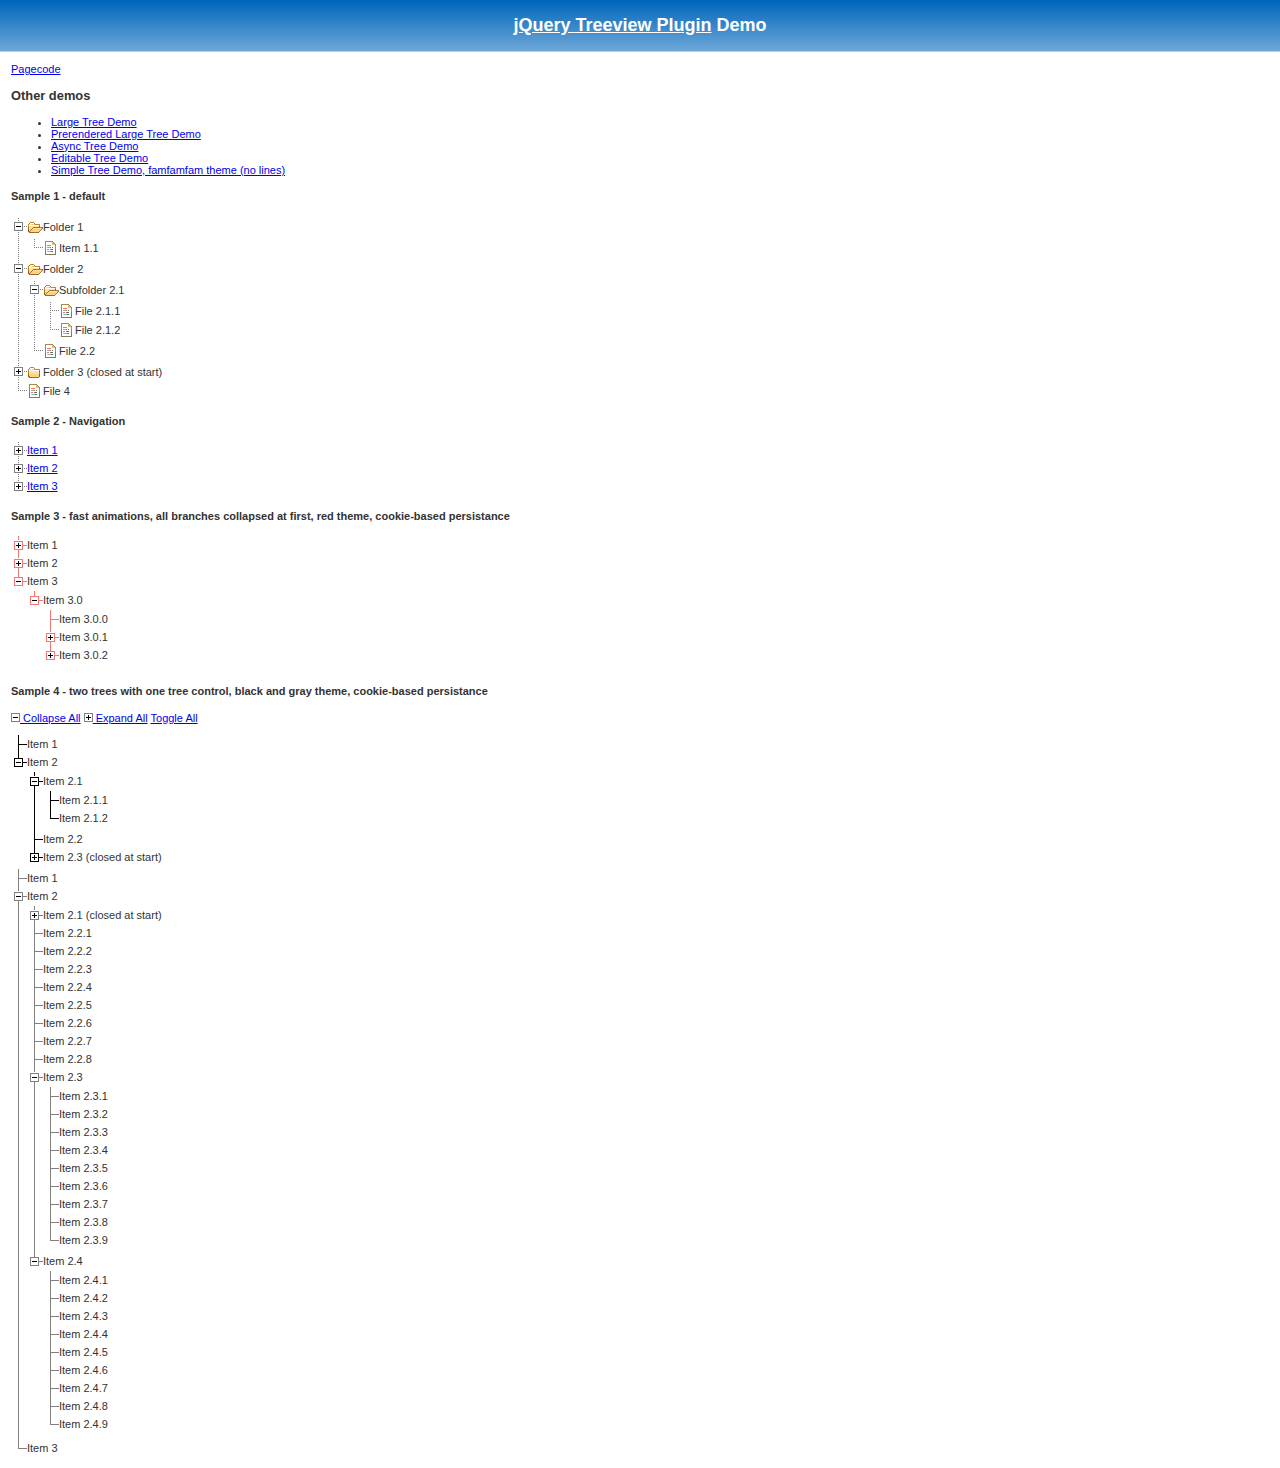
<file: htdocs/thirdparty/jquery-treeview/demo/index.html>
<!DOCTYPE html PUBLIC "-//W3C//DTD XHTML 1.0 Transitional//EN" "http://www.w3.org/TR/xhtml1/DTD/xhtml1-transitional.dtd">
<html xmlns="http://www.w3.org/1999/xhtml">
<head>

	<meta http-equiv="content-type" content="text/html; charset=iso-8859-1"/>
	<title>jQuery treeview</title>
	
	<link rel="stylesheet" href="../jquery.treeview.css" />
	<link rel="stylesheet" href="screen.css" />
	
	<script src="../lib/jquery.js" type="text/javascript"></script>
	<script src="../lib/jquery.cookie.js" type="text/javascript"></script>
	<script src="../jquery.treeview.js" type="text/javascript"></script>
	
	<script type="text/javascript" src="demo.js"></script>
	
	</head>
	<body>
	
	<h1 id="banner"><a href="http://bassistance.de/jquery-plugins/jquery-plugin-treeview/">jQuery Treeview Plugin</a> Demo</h1>
	<div id="main">
	
	<a href="demo.js">Pagecode</a>
	
	<h3>Other demos</h3>
	<ul>
		<li><a href="large.html">Large Tree Demo</a></li>
		<li><a href="prerendered.html">Prerendered Large Tree Demo</a></li>
		<li><a href="async.html">Async Tree Demo</a></li>
		<li><a href="edit.html">Editable Tree Demo</a></li>
		<li><a href="simple.html">Simple Tree Demo, famfamfam theme (no lines)</a></li>
	</ul>
	
	<h4>Sample 1 - default</h4>
	<ul id="browser" class="filetree">
		<li><span class="folder">Folder 1</span>
			<ul>
				<li><span class="file">Item 1.1</span></li>
			</ul>
		</li>
		<li><span class="folder">Folder 2</span>
			<ul>
				<li><span class="folder">Subfolder 2.1</span>
					<ul id="folder21">
						<li><span class="file">File 2.1.1</span></li>
						<li><span class="file">File 2.1.2</span></li>
					</ul>
				</li>
				<li><span class="file">File 2.2</span></li>
			</ul>
		</li>
		<li class="closed"><span class="folder">Folder 3 (closed at start)</span>
			<ul>
				<li><span class="file">File 3.1</span></li>
			</ul>
		</li>
		<li><span class="file">File 4</span></li>
	</ul>
		
	<h4>Sample 2 - Navigation</h4>
	
	<ul id="navigation">
		<li><a href="?1">Item 1</a>
			<ul>
				<li><a href="?1.0">Item 1.0</a>
					<ul>
						<li><a href="?1.0.0">Item 1.0.0</a></li>
					</ul>
				</li>
				<li><a href="?1.1">Item 1.1</a></li>
				<li><a href="?1.2">Item 1.2</a>
					<ul>
						<li><a href="?1.2.0">Item 1.2.0</a>
						<ul>
							<li><a href="?1.2.0.0">Item 1.2.0.0</a></li>
							<li><a href="?1.2.0.1">Item 1.2.0.1</a></li>
							<li><a href="?1.2.0.2">Item 1.2.0.2</a></li>
						</ul>
					</li>
						<li><a href="?1.2.1">Item 1.2.1</a>
						<ul>
							<li><a href="?1.2.1.0">Item 1.2.1.0</a></li>
						</ul>
					</li>
						<li><a href="?1.2.2">Item 1.2.2</a>
						<ul>
							<li><a href="?1.2.2.0">Item 1.2.2.0</a></li>
							<li><a href="?1.2.2.1">Item 1.2.2.1</a></li>
							<li><a href="?1.2.2.2">Item 1.2.2.2</a></li>
						</ul>
					</li>
					</ul>
				</li>
			</ul>
		</li>
		<li><a href="?2">Item 2</a>
			<ul>
				<li><span>Item 2.0</span>
					<ul>
						<li><a href="?2.0.0">Item 2.0.0</a>
						<ul>
							<li><a href="?2.0.0.0">Item 2.0.0.0</a></li>
							<li><a href="?2.0.0.1">Item 2.0.0.1</a></li>
						</ul>
					</li>
					</ul>
				</li>
				<li><a href="?2.1">Item 2.1</a>
					<ul>
						<li><a href="?2.1.0">Item 2.1.0</a>
						<ul>
							<li><a href="?2.1.0.0">Item 2.1.0.0</a></li>
						</ul>
					</li>
						<li><a href="?2.1.1">Item 2.1.1</a>
						<ul>
							<li><a href="?2.1.1.0abc">Item 2.1.1.0</a></li>
							<li><a href="?2.1.1.1">Item 2.1.1.1</a></li>
							<li><a href="?2.1.1.2">Item 2.1.1.2</a></li>
						</ul>
					</li>
						<li><a href="?2.1.2">Item 2.1.2</a>
						<ul>
							<li><a href="?2.1.2.0">Item 2.1.2.0</a></li>
							<li><a href="?2.1.2.1">Item 2.1.2.1</a></li>
							<li><a href="?2.1.2.2">Item 2.1.2.2</a></li>
						</ul>
					</li>
					</ul>
				</li>
			</ul>
		</li>
		<li><a href="?3">Item 3</a>
			<ul>
				<li class="open"><a href="?3.0">Item 3.0</a>
					<ul>
						<li><a href="?3.0.0">Item 3.0.0</a></li>
						<li><a href="?3.0.1">Item 3.0.1</a>
							<ul>
								<li><a href="?3.0.1.0">Item 3.0.1.0</a></li>
								<li><a href="?3.0.1.1">Item 3.0.1.1</a></li>
							</ul>
						</li>
						<li><a href="?3.0.2">Item 3.0.2</a>
							<ul>
								<li><a href="?3.0.2.0">Item 3.0.2.0</a></li>
								<li><a href="?3.0.2.1">Item 3.0.2.1</a></li>
								<li><a href="?3.0.2.2">Item 3.0.2.2</a></li>
							</ul>
						</li>
					</ul>
				</li>
			</ul>
		</li>
	</ul>
	
	<h4>Sample 3 - fast animations, all branches collapsed at first, red theme, cookie-based persistance</h4>
	<ul id="red" class="treeview-red">
	<li><span>Item 1</span>
		<ul>
			<li><span>Item 1.0</span>
				<ul>
					<li><span>Item 1.0.0</span></li>
				</ul>
			</li>
			<li><span>Item 1.1</span></li>
			<li><span>Item 1.2</span>
				<ul>
					<li><span>Item 1.2.0</span>
					<ul>
						<li><span>Item 1.2.0.0</span></li>
						<li><span>Item 1.2.0.1</span></li>
						<li><span>Item 1.2.0.2</span></li>
					</ul>
				</li>
					<li><span>Item 1.2.1</span>
					<ul>
						<li><span>Item 1.2.1.0</span></li>
					</ul>
				</li>
					<li><span>Item 1.2.2</span>
					<ul>
						<li><span>Item 1.2.2.0</span></li>
						<li><span>Item 1.2.2.1</span></li>
						<li><span>Item 1.2.2.2</span></li>
					</ul>
				</li>
				</ul>
			</li>
		</ul>
	</li>
	<li><span>Item 2</span>
		<ul>
			<li><span>Item 2.0</span>
				<ul>
					<li><span>Item 2.0.0</span>
					<ul>
						<li><span>Item 2.0.0.0</span></li>
						<li><span>Item 2.0.0.1</span></li>
					</ul>
				</li>
				</ul>
			</li>
			<li><span>Item 2.1</span>
				<ul>
					<li><span>Item 2.1.0</span>
					<ul>
						<li><span>Item 2.1.0.0</span></li>
					</ul>
				</li>
					<li><span>Item 2.1.1</span>
					<ul>
						<li><span>Item 2.1.1.0</span></li>
						<li><span>Item 2.1.1.1</span></li>
						<li><span>Item 2.1.1.2</span></li>
					</ul>
				</li>
					<li><span>Item 2.1.2</span>
					<ul>
						<li><span>Item 2.1.2.0</span></li>
						<li><span>Item 2.1.2.1</span></li>
						<li><span>Item 2.1.2.2</span></li>
					</ul>
				</li>
				</ul>
			</li>
		</ul>
	</li>
	<li class="open"><span>Item 3</span>
		<ul>
			<li class="open"><span>Item 3.0</span>
				<ul>
					<li><span>Item 3.0.0</span></li>
					<li><span>Item 3.0.1</span>
					<ul>
						<li><span>Item 3.0.1.0</span></li>
						<li><span>Item 3.0.1.1</span></li>
					</ul>
					
				</li>
					<li><span>Item 3.0.2</span>
					<ul>
						<li><span>Item 3.0.2.0</span></li>
						<li><span>Item 3.0.2.1</span></li>
						<li><span>Item 3.0.2.2</span></li>
					</ul>
				</li>
				</ul>
			</li>
		</ul>
	</li>
	</ul>
	
	<h4>Sample 4 - two trees with one tree control, black and gray theme, cookie-based persistance</h4>
	<div id="treecontrol">
		<a title="Collapse the entire tree below" href="#"><img src="../images/minus.gif" /> Collapse All</a>
		<a title="Expand the entire tree below" href="#"><img src="../images/plus.gif" /> Expand All</a>
		<a title="Toggle the tree below, opening closed branches, closing open branches" href="#">Toggle All</a>
	</div>
	<ul id="black" class="treeview-black">
		<li>Item 1</li>
		<li>
			<span>Item 2</span>
			<ul>
				<li>
					<span>Item 2.1</span>
					<ul>
						<li>Item 2.1.1</li>
						<li>Item 2.1.2</li>
					</ul>
				</li>
				<li>Item 2.2</li>
				<li class="closed">
					<span>Item 2.3 (closed at start)</span>
					<ul>
						<li>Item 2.3.1</li>
						<li>Item 2.3.2</li>
					</ul>
				</li>
			</ul>
		</li>
	</ul>
	<ul id="gray" class="treeview-gray">
		<li>Item 1</li>
		<li>
			<span>Item 2</span>
			<ul>
				<li class="closed">
					<span>Item 2.1 (closed at start)</span>
					<ul>
						<li>Item 2.1.1</li>
						<li>Item 2.1.2</li>
					</ul>
				</li>
				<li>Item 2.2.1</li>
				<li>Item 2.2.2</li>
				<li>Item 2.2.3</li>
				<li>Item 2.2.4</li>
				<li>Item 2.2.5</li>
				<li>Item 2.2.6</li>
				<li>Item 2.2.7</li>
				<li>Item 2.2.8</li>
				<li>
					<span>Item 2.3</span>
					<ul>
						<li>Item 2.3.1</li>
						<li>Item 2.3.2</li>
						<li>Item 2.3.3</li>
						<li>Item 2.3.4</li>
						<li>Item 2.3.5</li>
						<li>Item 2.3.6</li>
						<li>Item 2.3.7</li>
						<li>Item 2.3.8</li>
						<li>Item 2.3.9</li>
					</ul>
				</li>
				<li>
					<span>Item 2.4</span>
					<ul>
						<li>Item 2.4.1</li>
						<li>Item 2.4.2</li>
						<li>Item 2.4.3</li>
						<li>Item 2.4.4</li>
						<li>Item 2.4.5</li>
						<li>Item 2.4.6</li>
						<li>Item 2.4.7</li>
						<li>Item 2.4.8</li>
						<li>Item 2.4.9</li>
					</ul>
				</li>
			</ul>
		</li>
		<li>Item 3</li>
	</ul>	
	
</div>
 
</body></html>
</file>
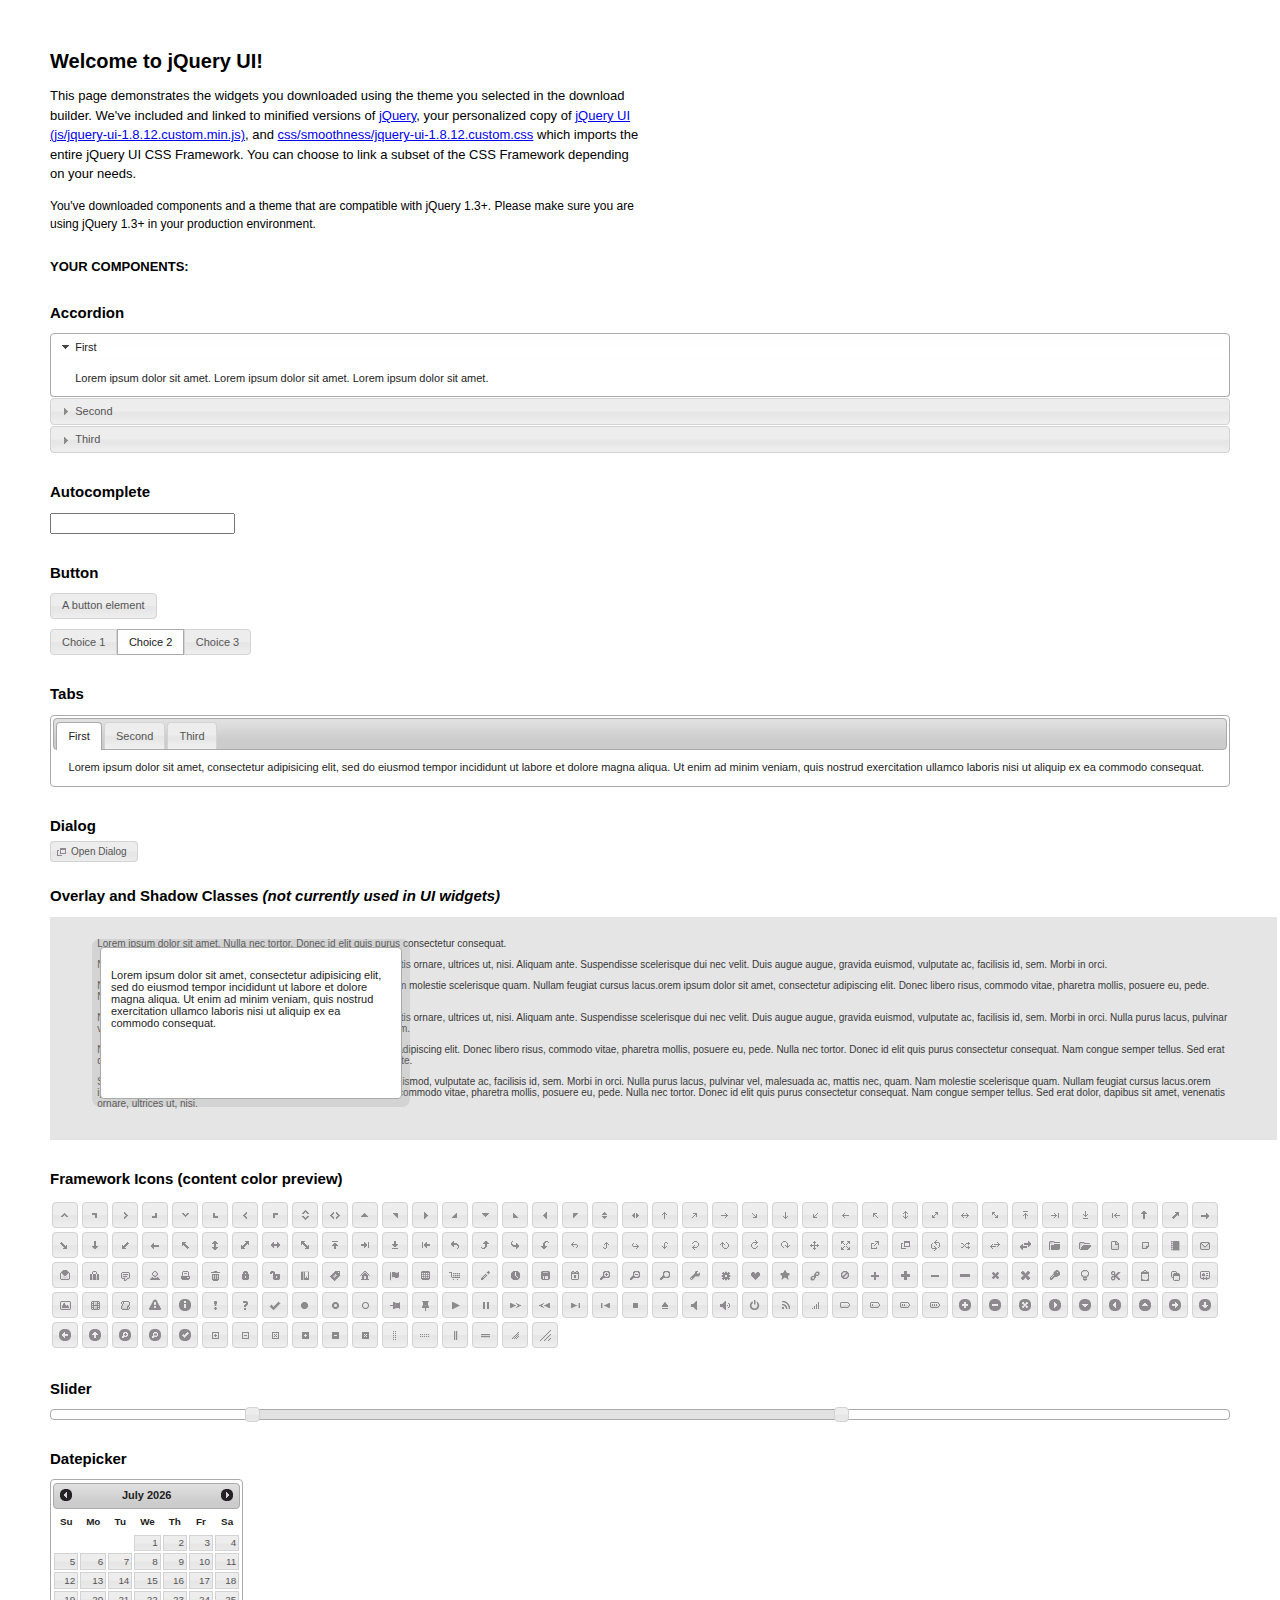
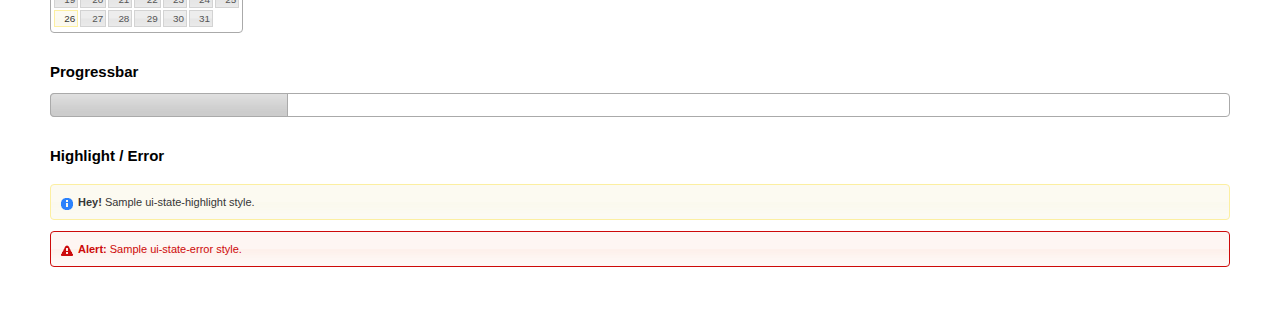
<file: htdocs/thirdparty/checkboxtree/library/jquery-ui-1.8.12.custom/index.html>
<!DOCTYPE html>
<html>
	<head>
		<meta http-equiv="Content-Type" content="text/html; charset=iso-8859-1" />
		<title>jQuery UI Example Page</title>
		<link type="text/css" href="css/smoothness/jquery-ui-1.8.12.custom.css" rel="stylesheet" />	
		<script type="text/javascript" src="js/jquery-1.5.1.min.js"></script>
		<script type="text/javascript" src="js/jquery-ui-1.8.12.custom.min.js"></script>
		<script type="text/javascript">
			$(function(){

				// Accordion
				$("#accordion").accordion({ header: "h3" });

				//Autocomplete
				$("#autocomplete").autocomplete({
					source: ["c++", "java", "php", "coldfusion", "javascript", "asp", "ruby", "python", "c", "scala", "groovy", "haskell", "perl"]
				});

				// Button
				$("#button").button();
				$("#radioset").buttonset();

				// Tabs
				$('#tabs').tabs();
	

				// Dialog			
				$('#dialog').dialog({
					autoOpen: false,
					width: 600,
					buttons: {
						"Ok": function() { 
							$(this).dialog("close"); 
						}, 
						"Cancel": function() { 
							$(this).dialog("close"); 
						} 
					}
				});
				
				// Dialog Link
				$('#dialog_link').click(function(){
					$('#dialog').dialog('open');
					return false;
				});

				// Datepicker
				$('#datepicker').datepicker({
					inline: true
				});
				
				// Slider
				$('#slider').slider({
					range: true,
					values: [17, 67]
				});
				
				// Progressbar
				$("#progressbar").progressbar({
					value: 20 
				});
				
				//hover states on the static widgets
				$('#dialog_link, ul#icons li').hover(
					function() { $(this).addClass('ui-state-hover'); }, 
					function() { $(this).removeClass('ui-state-hover'); }
				);
				
			});
		</script>
		<style type="text/css">
			/*demo page css*/
			body{ font: 62.5% "Trebuchet MS", sans-serif; margin: 50px;}
			.demoHeaders { margin-top: 2em; }
			#dialog_link {padding: .4em 1em .4em 20px;text-decoration: none;position: relative;}
			#dialog_link span.ui-icon {margin: 0 5px 0 0;position: absolute;left: .2em;top: 50%;margin-top: -8px;}
			ul#icons {margin: 0; padding: 0;}
			ul#icons li {margin: 2px; position: relative; padding: 4px 0; cursor: pointer; float: left;  list-style: none;}
			ul#icons span.ui-icon {float: left; margin: 0 4px;}
		</style>	
	</head>
	<body>
	<h1>Welcome to jQuery UI!</h1>
	<p style="font-size: 1.3em; line-height: 1.5; margin: 1em 0; width: 50%;">This page demonstrates the widgets you downloaded using the theme you selected in the download builder. We've included and linked to minified versions of <a href="js/jquery-1.5.1.min.js">jQuery</a>, your personalized copy of <a href="js/jquery-ui-1.8.12.custom.min.js">jQuery UI (js/jquery-ui-1.8.12.custom.min.js)</a>, and <a href="css/smoothness/jquery-ui-1.8.12.custom.css">css/smoothness/jquery-ui-1.8.12.custom.css</a> which imports the entire jQuery UI CSS Framework. You can choose to link a subset of the CSS Framework depending on your needs. </p>
	<p style="font-size: 1.2em; line-height: 1.5; margin: 1em 0; width: 50%;">You've downloaded components and a theme that are compatible with jQuery 1.3+. Please make sure you are using jQuery 1.3+ in your production environment.</p>	

	<p style="font-weight: bold; margin: 2em 0 1em; font-size: 1.3em;">YOUR COMPONENTS:</p>
		
		<!-- Accordion -->
		<h2 class="demoHeaders">Accordion</h2>
		<div id="accordion">
			<div>
				<h3><a href="#">First</a></h3>
				<div>Lorem ipsum dolor sit amet. Lorem ipsum dolor sit amet. Lorem ipsum dolor sit amet.</div>
			</div>
			<div>
				<h3><a href="#">Second</a></h3>
				<div>Phasellus mattis tincidunt nibh.</div>
			</div>
			<div>
				<h3><a href="#">Third</a></h3>
				<div>Nam dui erat, auctor a, dignissim quis.</div>
			</div>
		</div>

		<!-- Autocomplete -->
		<h2 class="demoHeaders">Autocomplete</h2>
		<div>
			<input id="autocomplete" style="z-index: 100; position: relative" title="type &quot;a&quot;" />
		</div>
		

		<!-- Button -->
		<h2 class="demoHeaders">Button</h2>
		<button id="button">A button element</button>
		<form style="margin-top: 1em;">
			<div id="radioset">
				<input type="radio" id="radio1" name="radio" /><label for="radio1">Choice 1</label>
				<input type="radio" id="radio2" name="radio" checked="checked" /><label for="radio2">Choice 2</label>
				<input type="radio" id="radio3" name="radio" /><label for="radio3">Choice 3</label>
			</div>
		</form>
		
	
		<!-- Tabs -->
		<h2 class="demoHeaders">Tabs</h2>
		<div id="tabs">
			<ul>
				<li><a href="#tabs-1">First</a></li>
				<li><a href="#tabs-2">Second</a></li>
				<li><a href="#tabs-3">Third</a></li>
			</ul>
			<div id="tabs-1">Lorem ipsum dolor sit amet, consectetur adipisicing elit, sed do eiusmod tempor incididunt ut labore et dolore magna aliqua. Ut enim ad minim veniam, quis nostrud exercitation ullamco laboris nisi ut aliquip ex ea commodo consequat.</div>
			<div id="tabs-2">Phasellus mattis tincidunt nibh. Cras orci urna, blandit id, pretium vel, aliquet ornare, felis. Maecenas scelerisque sem non nisl. Fusce sed lorem in enim dictum bibendum.</div>
			<div id="tabs-3">Nam dui erat, auctor a, dignissim quis, sollicitudin eu, felis. Pellentesque nisi urna, interdum eget, sagittis et, consequat vestibulum, lacus. Mauris porttitor ullamcorper augue.</div>
		</div>
	
		<!-- Dialog NOTE: Dialog is not generated by UI in this demo so it can be visually styled in themeroller-->
		<h2 class="demoHeaders">Dialog</h2>
		<p><a href="#" id="dialog_link" class="ui-state-default ui-corner-all"><span class="ui-icon ui-icon-newwin"></span>Open Dialog</a></p>
		
		
		<h2 class="demoHeaders">Overlay and Shadow Classes <em>(not currently used in UI widgets)</em></h2>
		<div style="position: relative; width: 96%; height: 200px; padding:1% 4%; overflow:hidden;" class="fakewindowcontain">
			<p>Lorem ipsum dolor sit amet,  Nulla nec tortor. Donec id elit quis purus consectetur consequat. </p><p>Nam congue semper tellus. Sed erat dolor, dapibus sit amet, venenatis ornare, ultrices ut, nisi. Aliquam ante. Suspendisse scelerisque dui nec velit. Duis augue augue, gravida euismod, vulputate ac, facilisis id, sem. Morbi in orci. </p><p>Nulla purus lacus, pulvinar vel, malesuada ac, mattis nec, quam. Nam molestie scelerisque quam. Nullam feugiat cursus lacus.orem ipsum dolor sit amet, consectetur adipiscing elit. Donec libero risus, commodo vitae, pharetra mollis, posuere eu, pede. Nulla nec tortor. Donec id elit quis purus consectetur consequat. </p><p>Nam congue semper tellus. Sed erat dolor, dapibus sit amet, venenatis ornare, ultrices ut, nisi. Aliquam ante. Suspendisse scelerisque dui nec velit. Duis augue augue, gravida euismod, vulputate ac, facilisis id, sem. Morbi in orci. Nulla purus lacus, pulvinar vel, malesuada ac, mattis nec, quam. Nam molestie scelerisque quam. </p><p>Nullam feugiat cursus lacus.orem ipsum dolor sit amet, consectetur adipiscing elit. Donec libero risus, commodo vitae, pharetra mollis, posuere eu, pede. Nulla nec tortor. Donec id elit quis purus consectetur consequat. Nam congue semper tellus. Sed erat dolor, dapibus sit amet, venenatis ornare, ultrices ut, nisi. Aliquam ante. </p><p>Suspendisse scelerisque dui nec velit. Duis augue augue, gravida euismod, vulputate ac, facilisis id, sem. Morbi in orci. Nulla purus lacus, pulvinar vel, malesuada ac, mattis nec, quam. Nam molestie scelerisque quam. Nullam feugiat cursus lacus.orem ipsum dolor sit amet, consectetur adipiscing elit. Donec libero risus, commodo vitae, pharetra mollis, posuere eu, pede. Nulla nec tortor. Donec id elit quis purus consectetur consequat. Nam congue semper tellus. Sed erat dolor, dapibus sit amet, venenatis ornare, ultrices ut, nisi. </p>
			
			<!-- ui-dialog -->
			<div class="ui-overlay"><div class="ui-widget-overlay"></div><div class="ui-widget-shadow ui-corner-all" style="width: 302px; height: 152px; position: absolute; left: 50px; top: 30px;"></div></div>
			<div style="position: absolute; width: 280px; height: 130px;left: 50px; top: 30px; padding: 10px;" class="ui-widget ui-widget-content ui-corner-all">
				<div class="ui-dialog-content ui-widget-content" style="background: none; border: 0;">
					<p>Lorem ipsum dolor sit amet, consectetur adipisicing elit, sed do eiusmod tempor incididunt ut labore et dolore magna aliqua. Ut enim ad minim veniam, quis nostrud exercitation ullamco laboris nisi ut aliquip ex ea commodo consequat.</p>
				</div>
			</div>
		
		</div>

		
		<!-- ui-dialog -->
		<div id="dialog" title="Dialog Title">
			<p>Lorem ipsum dolor sit amet, consectetur adipisicing elit, sed do eiusmod tempor incididunt ut labore et dolore magna aliqua. Ut enim ad minim veniam, quis nostrud exercitation ullamco laboris nisi ut aliquip ex ea commodo consequat.</p>
		</div>
			
				
				
		<h2 class="demoHeaders">Framework Icons (content color preview)</h2>
		<ul id="icons" class="ui-widget ui-helper-clearfix">
		
		<li class="ui-state-default ui-corner-all" title=".ui-icon-carat-1-n"><span class="ui-icon ui-icon-carat-1-n"></span></li>
		<li class="ui-state-default ui-corner-all" title=".ui-icon-carat-1-ne"><span class="ui-icon ui-icon-carat-1-ne"></span></li>
		<li class="ui-state-default ui-corner-all" title=".ui-icon-carat-1-e"><span class="ui-icon ui-icon-carat-1-e"></span></li>
		
		<li class="ui-state-default ui-corner-all" title=".ui-icon-carat-1-se"><span class="ui-icon ui-icon-carat-1-se"></span></li>
		<li class="ui-state-default ui-corner-all" title=".ui-icon-carat-1-s"><span class="ui-icon ui-icon-carat-1-s"></span></li>
		<li class="ui-state-default ui-corner-all" title=".ui-icon-carat-1-sw"><span class="ui-icon ui-icon-carat-1-sw"></span></li>
		<li class="ui-state-default ui-corner-all" title=".ui-icon-carat-1-w"><span class="ui-icon ui-icon-carat-1-w"></span></li>
		<li class="ui-state-default ui-corner-all" title=".ui-icon-carat-1-nw"><span class="ui-icon ui-icon-carat-1-nw"></span></li>
		<li class="ui-state-default ui-corner-all" title=".ui-icon-carat-2-n-s"><span class="ui-icon ui-icon-carat-2-n-s"></span></li>
		<li class="ui-state-default ui-corner-all" title=".ui-icon-carat-2-e-w"><span class="ui-icon ui-icon-carat-2-e-w"></span></li>
		<li class="ui-state-default ui-corner-all" title=".ui-icon-triangle-1-n"><span class="ui-icon ui-icon-triangle-1-n"></span></li>
		<li class="ui-state-default ui-corner-all" title=".ui-icon-triangle-1-ne"><span class="ui-icon ui-icon-triangle-1-ne"></span></li>
		
		<li class="ui-state-default ui-corner-all" title=".ui-icon-triangle-1-e"><span class="ui-icon ui-icon-triangle-1-e"></span></li>
		<li class="ui-state-default ui-corner-all" title=".ui-icon-triangle-1-se"><span class="ui-icon ui-icon-triangle-1-se"></span></li>
		<li class="ui-state-default ui-corner-all" title=".ui-icon-triangle-1-s"><span class="ui-icon ui-icon-triangle-1-s"></span></li>
		<li class="ui-state-default ui-corner-all" title=".ui-icon-triangle-1-sw"><span class="ui-icon ui-icon-triangle-1-sw"></span></li>
		<li class="ui-state-default ui-corner-all" title=".ui-icon-triangle-1-w"><span class="ui-icon ui-icon-triangle-1-w"></span></li>
		<li class="ui-state-default ui-corner-all" title=".ui-icon-triangle-1-nw"><span class="ui-icon ui-icon-triangle-1-nw"></span></li>
		<li class="ui-state-default ui-corner-all" title=".ui-icon-triangle-2-n-s"><span class="ui-icon ui-icon-triangle-2-n-s"></span></li>
		<li class="ui-state-default ui-corner-all" title=".ui-icon-triangle-2-e-w"><span class="ui-icon ui-icon-triangle-2-e-w"></span></li>
		<li class="ui-state-default ui-corner-all" title=".ui-icon-arrow-1-n"><span class="ui-icon ui-icon-arrow-1-n"></span></li>
		
		<li class="ui-state-default ui-corner-all" title=".ui-icon-arrow-1-ne"><span class="ui-icon ui-icon-arrow-1-ne"></span></li>
		<li class="ui-state-default ui-corner-all" title=".ui-icon-arrow-1-e"><span class="ui-icon ui-icon-arrow-1-e"></span></li>
		<li class="ui-state-default ui-corner-all" title=".ui-icon-arrow-1-se"><span class="ui-icon ui-icon-arrow-1-se"></span></li>
		<li class="ui-state-default ui-corner-all" title=".ui-icon-arrow-1-s"><span class="ui-icon ui-icon-arrow-1-s"></span></li>
		<li class="ui-state-default ui-corner-all" title=".ui-icon-arrow-1-sw"><span class="ui-icon ui-icon-arrow-1-sw"></span></li>
		<li class="ui-state-default ui-corner-all" title=".ui-icon-arrow-1-w"><span class="ui-icon ui-icon-arrow-1-w"></span></li>
		<li class="ui-state-default ui-corner-all" title=".ui-icon-arrow-1-nw"><span class="ui-icon ui-icon-arrow-1-nw"></span></li>
		<li class="ui-state-default ui-corner-all" title=".ui-icon-arrow-2-n-s"><span class="ui-icon ui-icon-arrow-2-n-s"></span></li>
		<li class="ui-state-default ui-corner-all" title=".ui-icon-arrow-2-ne-sw"><span class="ui-icon ui-icon-arrow-2-ne-sw"></span></li>
		
		<li class="ui-state-default ui-corner-all" title=".ui-icon-arrow-2-e-w"><span class="ui-icon ui-icon-arrow-2-e-w"></span></li>
		<li class="ui-state-default ui-corner-all" title=".ui-icon-arrow-2-se-nw"><span class="ui-icon ui-icon-arrow-2-se-nw"></span></li>
		<li class="ui-state-default ui-corner-all" title=".ui-icon-arrowstop-1-n"><span class="ui-icon ui-icon-arrowstop-1-n"></span></li>
		<li class="ui-state-default ui-corner-all" title=".ui-icon-arrowstop-1-e"><span class="ui-icon ui-icon-arrowstop-1-e"></span></li>
		<li class="ui-state-default ui-corner-all" title=".ui-icon-arrowstop-1-s"><span class="ui-icon ui-icon-arrowstop-1-s"></span></li>
		<li class="ui-state-default ui-corner-all" title=".ui-icon-arrowstop-1-w"><span class="ui-icon ui-icon-arrowstop-1-w"></span></li>
		<li class="ui-state-default ui-corner-all" title=".ui-icon-arrowthick-1-n"><span class="ui-icon ui-icon-arrowthick-1-n"></span></li>
		<li class="ui-state-default ui-corner-all" title=".ui-icon-arrowthick-1-ne"><span class="ui-icon ui-icon-arrowthick-1-ne"></span></li>
		<li class="ui-state-default ui-corner-all" title=".ui-icon-arrowthick-1-e"><span class="ui-icon ui-icon-arrowthick-1-e"></span></li>
		
		<li class="ui-state-default ui-corner-all" title=".ui-icon-arrowthick-1-se"><span class="ui-icon ui-icon-arrowthick-1-se"></span></li>
		<li class="ui-state-default ui-corner-all" title=".ui-icon-arrowthick-1-s"><span class="ui-icon ui-icon-arrowthick-1-s"></span></li>
		<li class="ui-state-default ui-corner-all" title=".ui-icon-arrowthick-1-sw"><span class="ui-icon ui-icon-arrowthick-1-sw"></span></li>
		<li class="ui-state-default ui-corner-all" title=".ui-icon-arrowthick-1-w"><span class="ui-icon ui-icon-arrowthick-1-w"></span></li>
		<li class="ui-state-default ui-corner-all" title=".ui-icon-arrowthick-1-nw"><span class="ui-icon ui-icon-arrowthick-1-nw"></span></li>
		<li class="ui-state-default ui-corner-all" title=".ui-icon-arrowthick-2-n-s"><span class="ui-icon ui-icon-arrowthick-2-n-s"></span></li>
		<li class="ui-state-default ui-corner-all" title=".ui-icon-arrowthick-2-ne-sw"><span class="ui-icon ui-icon-arrowthick-2-ne-sw"></span></li>
		<li class="ui-state-default ui-corner-all" title=".ui-icon-arrowthick-2-e-w"><span class="ui-icon ui-icon-arrowthick-2-e-w"></span></li>
		<li class="ui-state-default ui-corner-all" title=".ui-icon-arrowthick-2-se-nw"><span class="ui-icon ui-icon-arrowthick-2-se-nw"></span></li>
		
		<li class="ui-state-default ui-corner-all" title=".ui-icon-arrowthickstop-1-n"><span class="ui-icon ui-icon-arrowthickstop-1-n"></span></li>
		<li class="ui-state-default ui-corner-all" title=".ui-icon-arrowthickstop-1-e"><span class="ui-icon ui-icon-arrowthickstop-1-e"></span></li>
		<li class="ui-state-default ui-corner-all" title=".ui-icon-arrowthickstop-1-s"><span class="ui-icon ui-icon-arrowthickstop-1-s"></span></li>
		<li class="ui-state-default ui-corner-all" title=".ui-icon-arrowthickstop-1-w"><span class="ui-icon ui-icon-arrowthickstop-1-w"></span></li>
		<li class="ui-state-default ui-corner-all" title=".ui-icon-arrowreturnthick-1-w"><span class="ui-icon ui-icon-arrowreturnthick-1-w"></span></li>
		<li class="ui-state-default ui-corner-all" title=".ui-icon-arrowreturnthick-1-n"><span class="ui-icon ui-icon-arrowreturnthick-1-n"></span></li>
		<li class="ui-state-default ui-corner-all" title=".ui-icon-arrowreturnthick-1-e"><span class="ui-icon ui-icon-arrowreturnthick-1-e"></span></li>
		<li class="ui-state-default ui-corner-all" title=".ui-icon-arrowreturnthick-1-s"><span class="ui-icon ui-icon-arrowreturnthick-1-s"></span></li>
		<li class="ui-state-default ui-corner-all" title=".ui-icon-arrowreturn-1-w"><span class="ui-icon ui-icon-arrowreturn-1-w"></span></li>
		
		<li class="ui-state-default ui-corner-all" title=".ui-icon-arrowreturn-1-n"><span class="ui-icon ui-icon-arrowreturn-1-n"></span></li>
		<li class="ui-state-default ui-corner-all" title=".ui-icon-arrowreturn-1-e"><span class="ui-icon ui-icon-arrowreturn-1-e"></span></li>
		<li class="ui-state-default ui-corner-all" title=".ui-icon-arrowreturn-1-s"><span class="ui-icon ui-icon-arrowreturn-1-s"></span></li>
		<li class="ui-state-default ui-corner-all" title=".ui-icon-arrowrefresh-1-w"><span class="ui-icon ui-icon-arrowrefresh-1-w"></span></li>
		<li class="ui-state-default ui-corner-all" title=".ui-icon-arrowrefresh-1-n"><span class="ui-icon ui-icon-arrowrefresh-1-n"></span></li>
		<li class="ui-state-default ui-corner-all" title=".ui-icon-arrowrefresh-1-e"><span class="ui-icon ui-icon-arrowrefresh-1-e"></span></li>
		<li class="ui-state-default ui-corner-all" title=".ui-icon-arrowrefresh-1-s"><span class="ui-icon ui-icon-arrowrefresh-1-s"></span></li>
		<li class="ui-state-default ui-corner-all" title=".ui-icon-arrow-4"><span class="ui-icon ui-icon-arrow-4"></span></li>
		<li class="ui-state-default ui-corner-all" title=".ui-icon-arrow-4-diag"><span class="ui-icon ui-icon-arrow-4-diag"></span></li>
		
		<li class="ui-state-default ui-corner-all" title=".ui-icon-extlink"><span class="ui-icon ui-icon-extlink"></span></li>
		<li class="ui-state-default ui-corner-all" title=".ui-icon-newwin"><span class="ui-icon ui-icon-newwin"></span></li>
		<li class="ui-state-default ui-corner-all" title=".ui-icon-refresh"><span class="ui-icon ui-icon-refresh"></span></li>
		<li class="ui-state-default ui-corner-all" title=".ui-icon-shuffle"><span class="ui-icon ui-icon-shuffle"></span></li>
		<li class="ui-state-default ui-corner-all" title=".ui-icon-transfer-e-w"><span class="ui-icon ui-icon-transfer-e-w"></span></li>
		<li class="ui-state-default ui-corner-all" title=".ui-icon-transferthick-e-w"><span class="ui-icon ui-icon-transferthick-e-w"></span></li>
		<li class="ui-state-default ui-corner-all" title=".ui-icon-folder-collapsed"><span class="ui-icon ui-icon-folder-collapsed"></span></li>
		<li class="ui-state-default ui-corner-all" title=".ui-icon-folder-open"><span class="ui-icon ui-icon-folder-open"></span></li>
		<li class="ui-state-default ui-corner-all" title=".ui-icon-document"><span class="ui-icon ui-icon-document"></span></li>
		
		<li class="ui-state-default ui-corner-all" title=".ui-icon-document-b"><span class="ui-icon ui-icon-document-b"></span></li>
		<li class="ui-state-default ui-corner-all" title=".ui-icon-note"><span class="ui-icon ui-icon-note"></span></li>
		<li class="ui-state-default ui-corner-all" title=".ui-icon-mail-closed"><span class="ui-icon ui-icon-mail-closed"></span></li>
		<li class="ui-state-default ui-corner-all" title=".ui-icon-mail-open"><span class="ui-icon ui-icon-mail-open"></span></li>
		<li class="ui-state-default ui-corner-all" title=".ui-icon-suitcase"><span class="ui-icon ui-icon-suitcase"></span></li>
		<li class="ui-state-default ui-corner-all" title=".ui-icon-comment"><span class="ui-icon ui-icon-comment"></span></li>
		<li class="ui-state-default ui-corner-all" title=".ui-icon-person"><span class="ui-icon ui-icon-person"></span></li>
		<li class="ui-state-default ui-corner-all" title=".ui-icon-print"><span class="ui-icon ui-icon-print"></span></li>
		<li class="ui-state-default ui-corner-all" title=".ui-icon-trash"><span class="ui-icon ui-icon-trash"></span></li>
		
		<li class="ui-state-default ui-corner-all" title=".ui-icon-locked"><span class="ui-icon ui-icon-locked"></span></li>
		<li class="ui-state-default ui-corner-all" title=".ui-icon-unlocked"><span class="ui-icon ui-icon-unlocked"></span></li>
		<li class="ui-state-default ui-corner-all" title=".ui-icon-bookmark"><span class="ui-icon ui-icon-bookmark"></span></li>
		<li class="ui-state-default ui-corner-all" title=".ui-icon-tag"><span class="ui-icon ui-icon-tag"></span></li>
		<li class="ui-state-default ui-corner-all" title=".ui-icon-home"><span class="ui-icon ui-icon-home"></span></li>
		<li class="ui-state-default ui-corner-all" title=".ui-icon-flag"><span class="ui-icon ui-icon-flag"></span></li>
		<li class="ui-state-default ui-corner-all" title=".ui-icon-calculator"><span class="ui-icon ui-icon-calculator"></span></li>
		<li class="ui-state-default ui-corner-all" title=".ui-icon-cart"><span class="ui-icon ui-icon-cart"></span></li>
		<li class="ui-state-default ui-corner-all" title=".ui-icon-pencil"><span class="ui-icon ui-icon-pencil"></span></li>
		
		<li class="ui-state-default ui-corner-all" title=".ui-icon-clock"><span class="ui-icon ui-icon-clock"></span></li>
		<li class="ui-state-default ui-corner-all" title=".ui-icon-disk"><span class="ui-icon ui-icon-disk"></span></li>
		<li class="ui-state-default ui-corner-all" title=".ui-icon-calendar"><span class="ui-icon ui-icon-calendar"></span></li>
		<li class="ui-state-default ui-corner-all" title=".ui-icon-zoomin"><span class="ui-icon ui-icon-zoomin"></span></li>
		<li class="ui-state-default ui-corner-all" title=".ui-icon-zoomout"><span class="ui-icon ui-icon-zoomout"></span></li>
		<li class="ui-state-default ui-corner-all" title=".ui-icon-search"><span class="ui-icon ui-icon-search"></span></li>
		<li class="ui-state-default ui-corner-all" title=".ui-icon-wrench"><span class="ui-icon ui-icon-wrench"></span></li>
		<li class="ui-state-default ui-corner-all" title=".ui-icon-gear"><span class="ui-icon ui-icon-gear"></span></li>
		<li class="ui-state-default ui-corner-all" title=".ui-icon-heart"><span class="ui-icon ui-icon-heart"></span></li>
		
		<li class="ui-state-default ui-corner-all" title=".ui-icon-star"><span class="ui-icon ui-icon-star"></span></li>
		<li class="ui-state-default ui-corner-all" title=".ui-icon-link"><span class="ui-icon ui-icon-link"></span></li>
		<li class="ui-state-default ui-corner-all" title=".ui-icon-cancel"><span class="ui-icon ui-icon-cancel"></span></li>
		<li class="ui-state-default ui-corner-all" title=".ui-icon-plus"><span class="ui-icon ui-icon-plus"></span></li>
		<li class="ui-state-default ui-corner-all" title=".ui-icon-plusthick"><span class="ui-icon ui-icon-plusthick"></span></li>
		<li class="ui-state-default ui-corner-all" title=".ui-icon-minus"><span class="ui-icon ui-icon-minus"></span></li>
		<li class="ui-state-default ui-corner-all" title=".ui-icon-minusthick"><span class="ui-icon ui-icon-minusthick"></span></li>
		<li class="ui-state-default ui-corner-all" title=".ui-icon-close"><span class="ui-icon ui-icon-close"></span></li>
		<li class="ui-state-default ui-corner-all" title=".ui-icon-closethick"><span class="ui-icon ui-icon-closethick"></span></li>
		
		<li class="ui-state-default ui-corner-all" title=".ui-icon-key"><span class="ui-icon ui-icon-key"></span></li>
		<li class="ui-state-default ui-corner-all" title=".ui-icon-lightbulb"><span class="ui-icon ui-icon-lightbulb"></span></li>
		<li class="ui-state-default ui-corner-all" title=".ui-icon-scissors"><span class="ui-icon ui-icon-scissors"></span></li>
		<li class="ui-state-default ui-corner-all" title=".ui-icon-clipboard"><span class="ui-icon ui-icon-clipboard"></span></li>
		<li class="ui-state-default ui-corner-all" title=".ui-icon-copy"><span class="ui-icon ui-icon-copy"></span></li>
		<li class="ui-state-default ui-corner-all" title=".ui-icon-contact"><span class="ui-icon ui-icon-contact"></span></li>
		<li class="ui-state-default ui-corner-all" title=".ui-icon-image"><span class="ui-icon ui-icon-image"></span></li>
		<li class="ui-state-default ui-corner-all" title=".ui-icon-video"><span class="ui-icon ui-icon-video"></span></li>
		<li class="ui-state-default ui-corner-all" title=".ui-icon-script"><span class="ui-icon ui-icon-script"></span></li>
		<li class="ui-state-default ui-corner-all" title=".ui-icon-alert"><span class="ui-icon ui-icon-alert"></span></li>
		
		<li class="ui-state-default ui-corner-all" title=".ui-icon-info"><span class="ui-icon ui-icon-info"></span></li>
		<li class="ui-state-default ui-corner-all" title=".ui-icon-notice"><span class="ui-icon ui-icon-notice"></span></li>
		<li class="ui-state-default ui-corner-all" title=".ui-icon-help"><span class="ui-icon ui-icon-help"></span></li>
		<li class="ui-state-default ui-corner-all" title=".ui-icon-check"><span class="ui-icon ui-icon-check"></span></li>
		<li class="ui-state-default ui-corner-all" title=".ui-icon-bullet"><span class="ui-icon ui-icon-bullet"></span></li>
		<li class="ui-state-default ui-corner-all" title=".ui-icon-radio-off"><span class="ui-icon ui-icon-radio-off"></span></li>
		<li class="ui-state-default ui-corner-all" title=".ui-icon-radio-on"><span class="ui-icon ui-icon-radio-on"></span></li>
		<li class="ui-state-default ui-corner-all" title=".ui-icon-pin-w"><span class="ui-icon ui-icon-pin-w"></span></li>
		<li class="ui-state-default ui-corner-all" title=".ui-icon-pin-s"><span class="ui-icon ui-icon-pin-s"></span></li>
		<li class="ui-state-default ui-corner-all" title=".ui-icon-play"><span class="ui-icon ui-icon-play"></span></li>
		<li class="ui-state-default ui-corner-all" title=".ui-icon-pause"><span class="ui-icon ui-icon-pause"></span></li>
		
		<li class="ui-state-default ui-corner-all" title=".ui-icon-seek-next"><span class="ui-icon ui-icon-seek-next"></span></li>
		<li class="ui-state-default ui-corner-all" title=".ui-icon-seek-prev"><span class="ui-icon ui-icon-seek-prev"></span></li>
		<li class="ui-state-default ui-corner-all" title=".ui-icon-seek-end"><span class="ui-icon ui-icon-seek-end"></span></li>
		<li class="ui-state-default ui-corner-all" title=".ui-icon-seek-first"><span class="ui-icon ui-icon-seek-first"></span></li>
		<li class="ui-state-default ui-corner-all" title=".ui-icon-stop"><span class="ui-icon ui-icon-stop"></span></li>
		<li class="ui-state-default ui-corner-all" title=".ui-icon-eject"><span class="ui-icon ui-icon-eject"></span></li>
		<li class="ui-state-default ui-corner-all" title=".ui-icon-volume-off"><span class="ui-icon ui-icon-volume-off"></span></li>
		<li class="ui-state-default ui-corner-all" title=".ui-icon-volume-on"><span class="ui-icon ui-icon-volume-on"></span></li>
		<li class="ui-state-default ui-corner-all" title=".ui-icon-power"><span class="ui-icon ui-icon-power"></span></li>
		
		<li class="ui-state-default ui-corner-all" title=".ui-icon-signal-diag"><span class="ui-icon ui-icon-signal-diag"></span></li>
		<li class="ui-state-default ui-corner-all" title=".ui-icon-signal"><span class="ui-icon ui-icon-signal"></span></li>
		<li class="ui-state-default ui-corner-all" title=".ui-icon-battery-0"><span class="ui-icon ui-icon-battery-0"></span></li>
		<li class="ui-state-default ui-corner-all" title=".ui-icon-battery-1"><span class="ui-icon ui-icon-battery-1"></span></li>
		<li class="ui-state-default ui-corner-all" title=".ui-icon-battery-2"><span class="ui-icon ui-icon-battery-2"></span></li>
		<li class="ui-state-default ui-corner-all" title=".ui-icon-battery-3"><span class="ui-icon ui-icon-battery-3"></span></li>
		<li class="ui-state-default ui-corner-all" title=".ui-icon-circle-plus"><span class="ui-icon ui-icon-circle-plus"></span></li>
		<li class="ui-state-default ui-corner-all" title=".ui-icon-circle-minus"><span class="ui-icon ui-icon-circle-minus"></span></li>
		<li class="ui-state-default ui-corner-all" title=".ui-icon-circle-close"><span class="ui-icon ui-icon-circle-close"></span></li>
		
		<li class="ui-state-default ui-corner-all" title=".ui-icon-circle-triangle-e"><span class="ui-icon ui-icon-circle-triangle-e"></span></li>
		<li class="ui-state-default ui-corner-all" title=".ui-icon-circle-triangle-s"><span class="ui-icon ui-icon-circle-triangle-s"></span></li>
		<li class="ui-state-default ui-corner-all" title=".ui-icon-circle-triangle-w"><span class="ui-icon ui-icon-circle-triangle-w"></span></li>
		<li class="ui-state-default ui-corner-all" title=".ui-icon-circle-triangle-n"><span class="ui-icon ui-icon-circle-triangle-n"></span></li>
		<li class="ui-state-default ui-corner-all" title=".ui-icon-circle-arrow-e"><span class="ui-icon ui-icon-circle-arrow-e"></span></li>
		<li class="ui-state-default ui-corner-all" title=".ui-icon-circle-arrow-s"><span class="ui-icon ui-icon-circle-arrow-s"></span></li>
		<li class="ui-state-default ui-corner-all" title=".ui-icon-circle-arrow-w"><span class="ui-icon ui-icon-circle-arrow-w"></span></li>
		<li class="ui-state-default ui-corner-all" title=".ui-icon-circle-arrow-n"><span class="ui-icon ui-icon-circle-arrow-n"></span></li>
		<li class="ui-state-default ui-corner-all" title=".ui-icon-circle-zoomin"><span class="ui-icon ui-icon-circle-zoomin"></span></li>
		
		<li class="ui-state-default ui-corner-all" title=".ui-icon-circle-zoomout"><span class="ui-icon ui-icon-circle-zoomout"></span></li>
		<li class="ui-state-default ui-corner-all" title=".ui-icon-circle-check"><span class="ui-icon ui-icon-circle-check"></span></li>
		<li class="ui-state-default ui-corner-all" title=".ui-icon-circlesmall-plus"><span class="ui-icon ui-icon-circlesmall-plus"></span></li>
		<li class="ui-state-default ui-corner-all" title=".ui-icon-circlesmall-minus"><span class="ui-icon ui-icon-circlesmall-minus"></span></li>
		<li class="ui-state-default ui-corner-all" title=".ui-icon-circlesmall-close"><span class="ui-icon ui-icon-circlesmall-close"></span></li>
		<li class="ui-state-default ui-corner-all" title=".ui-icon-squaresmall-plus"><span class="ui-icon ui-icon-squaresmall-plus"></span></li>
		<li class="ui-state-default ui-corner-all" title=".ui-icon-squaresmall-minus"><span class="ui-icon ui-icon-squaresmall-minus"></span></li>
		<li class="ui-state-default ui-corner-all" title=".ui-icon-squaresmall-close"><span class="ui-icon ui-icon-squaresmall-close"></span></li>
		<li class="ui-state-default ui-corner-all" title=".ui-icon-grip-dotted-vertical"><span class="ui-icon ui-icon-grip-dotted-vertical"></span></li>
		
		<li class="ui-state-default ui-corner-all" title=".ui-icon-grip-dotted-horizontal"><span class="ui-icon ui-icon-grip-dotted-horizontal"></span></li>
		<li class="ui-state-default ui-corner-all" title=".ui-icon-grip-solid-vertical"><span class="ui-icon ui-icon-grip-solid-vertical"></span></li>
		<li class="ui-state-default ui-corner-all" title=".ui-icon-grip-solid-horizontal"><span class="ui-icon ui-icon-grip-solid-horizontal"></span></li>
		<li class="ui-state-default ui-corner-all" title=".ui-icon-gripsmall-diagonal-se"><span class="ui-icon ui-icon-gripsmall-diagonal-se"></span></li>
		<li class="ui-state-default ui-corner-all" title=".ui-icon-grip-diagonal-se"><span class="ui-icon ui-icon-grip-diagonal-se"></span></li>
		</ul>

	
		<!-- Slider -->
		<h2 class="demoHeaders">Slider</h2>
		<div id="slider"></div>
	
		<!-- Datepicker -->
		<h2 class="demoHeaders">Datepicker</h2>
		<div id="datepicker"></div>
	
		<!-- Progressbar -->
		<h2 class="demoHeaders">Progressbar</h2>	
		<div id="progressbar"></div>
			
		<!-- Highlight / Error -->
		<h2 class="demoHeaders">Highlight / Error</h2>
		<div class="ui-widget">
			<div class="ui-state-highlight ui-corner-all" style="margin-top: 20px; padding: 0 .7em;"> 
				<p><span class="ui-icon ui-icon-info" style="float: left; margin-right: .3em;"></span>
				<strong>Hey!</strong> Sample ui-state-highlight style.</p>
			</div>
		</div>
		<br/>
		<div class="ui-widget">
			<div class="ui-state-error ui-corner-all" style="padding: 0 .7em;"> 
				<p><span class="ui-icon ui-icon-alert" style="float: left; margin-right: .3em;"></span> 
				<strong>Alert:</strong> Sample ui-state-error style.</p>
			</div>
		</div>

	</body>
</html>
</file>
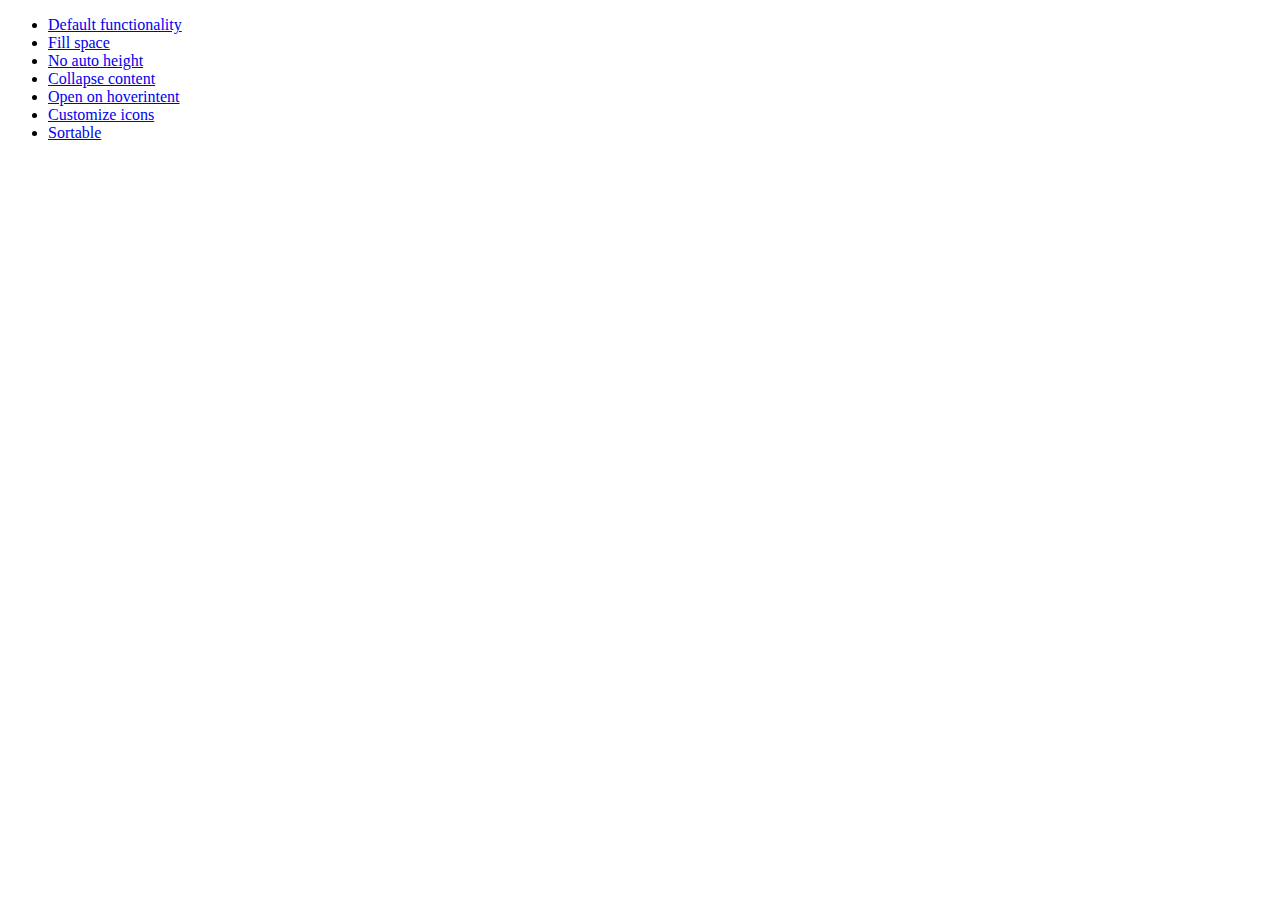
<file: htdocs/thirdparty/jquery-ui/development-bundle/demos/accordion/index.html>
<!doctype html>
<html lang="en">
<head>
	<meta charset="utf-8">
	<title>jQuery UI Accordion Demos</title>
</head>
<body>

<ul>
	<li><a href="default.html">Default functionality</a></li>
	<li><a href="fillspace.html">Fill space</a></li>
	<li><a href="no-auto-height.html">No auto height</a></li>
	<li><a href="collapsible.html">Collapse content</a></li>
	<li><a href="hoverintent.html">Open on hoverintent</a></li>
	<li><a href="custom-icons.html">Customize icons</a></li>
	<li><a href="sortable.html">Sortable</a></li>
</ul>

</body>
</html>
</file>
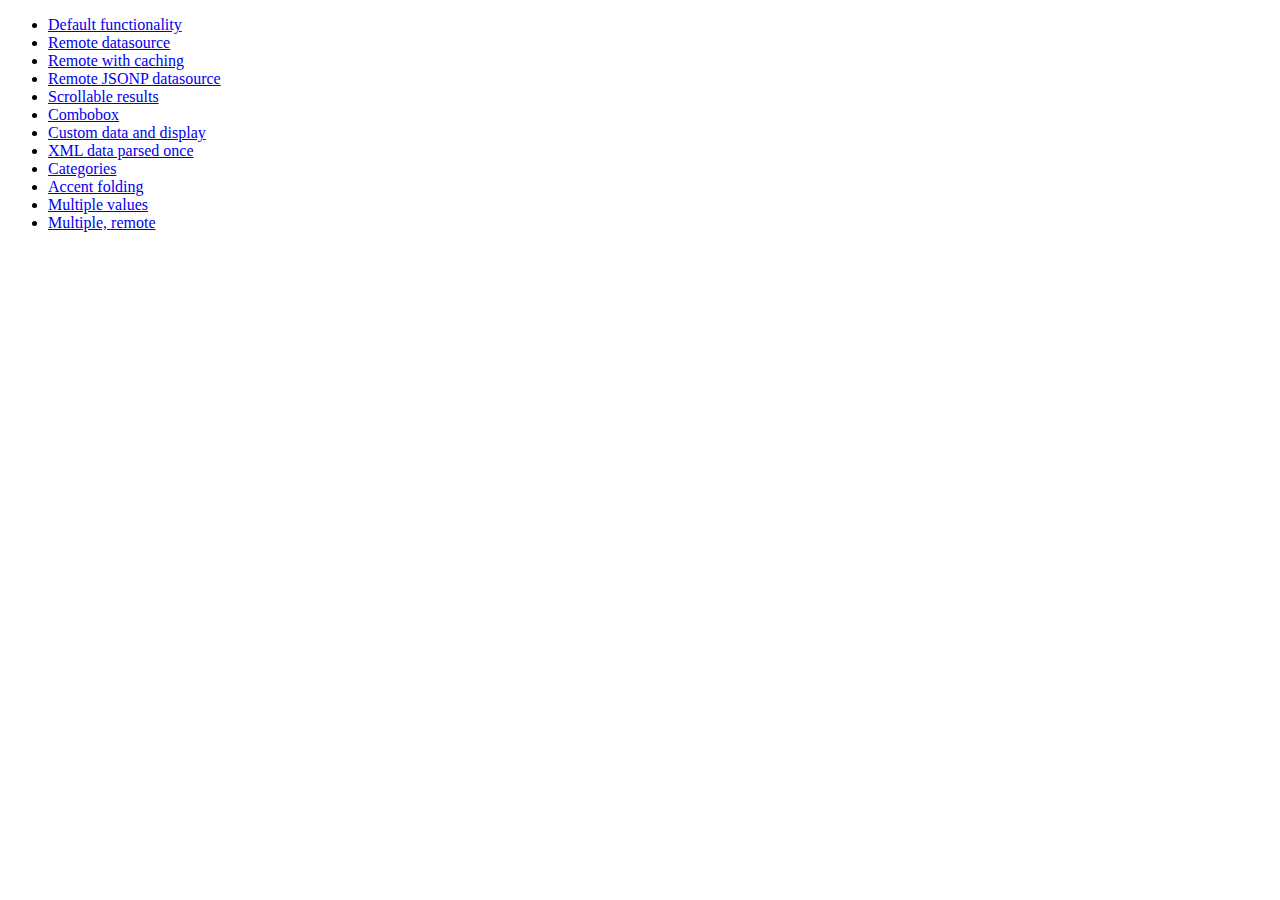
<file: htdocs/thirdparty/jquery-ui/development-bundle/demos/autocomplete/index.html>
<!doctype html>
<html lang="en">
<head>
	<meta charset="utf-8">
	<title>jQuery UI Autocomplete Demos</title>
</head>
<body>

<ul>
	<li><a href="default.html">Default functionality</a></li>
	<li><a href="remote.html">Remote datasource</a></li>
	<li><a href="remote-with-cache.html">Remote with caching</a></li>
	<li><a href="remote-jsonp.html">Remote JSONP datasource</a></li>
	<li><a href="maxheight.html">Scrollable results</a></li>
	<li><a href="combobox.html">Combobox</a></li>
	<li><a href="custom-data.html">Custom data and display</a></li>
	<li><a href="xml.html">XML data parsed once</a></li>
	<li><a href="categories.html">Categories</a></li>
	<li><a href="folding.html">Accent folding</a></li>
	<li><a href="multiple.html">Multiple values</a></li>
	<li><a href="multiple-remote.html">Multiple, remote</a></li>
</ul>

</body>
</html>
</file>
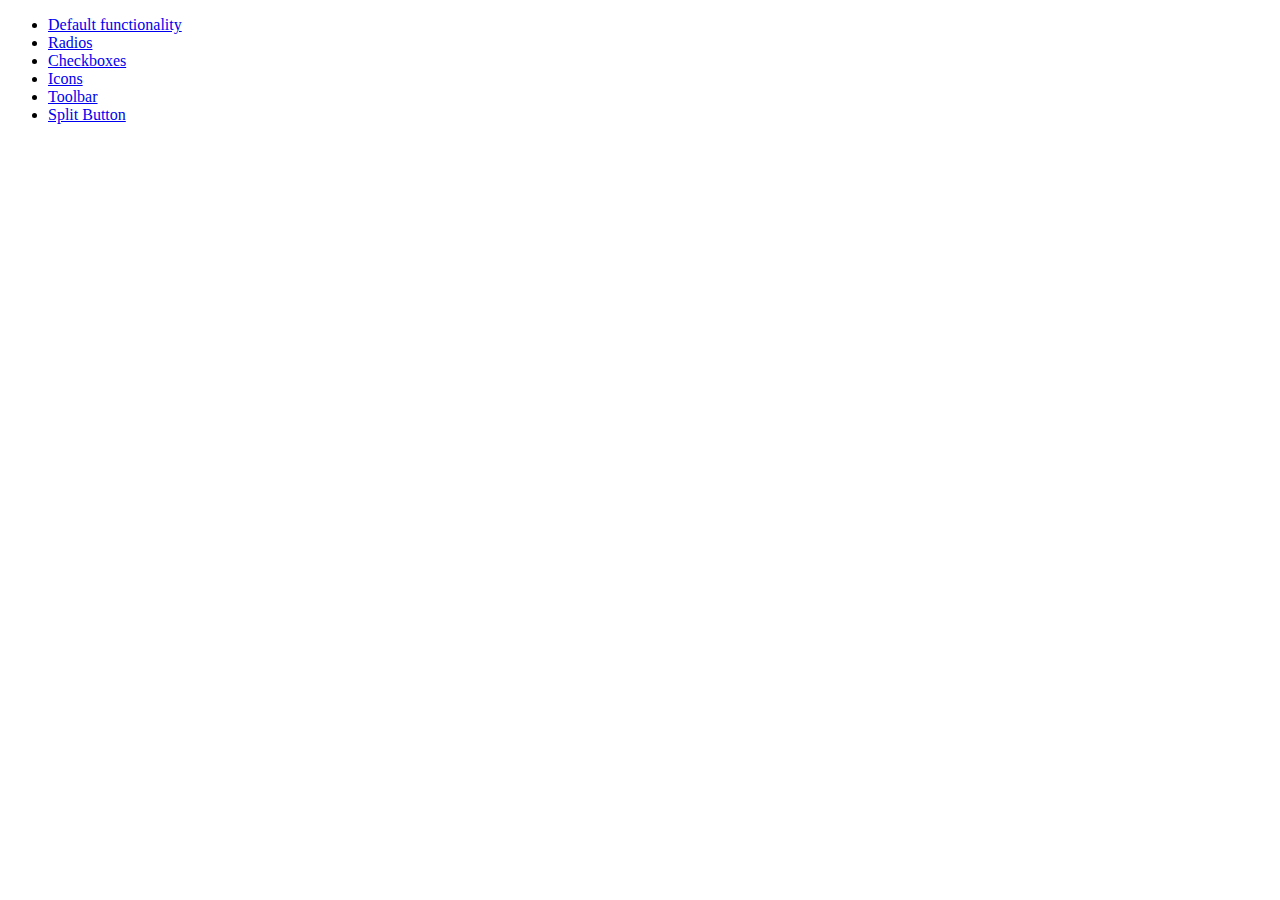
<file: htdocs/thirdparty/jquery-ui/development-bundle/demos/button/index.html>
<!doctype html>
<html lang="en">
<head>
	<meta charset="utf-8">
	<title>jQuery UI Button Demos</title>
</head>
<body>

<ul>
	<li><a href="default.html">Default functionality</a></li>
	<li><a href="radio.html">Radios</a></li>
	<li><a href="checkbox.html">Checkboxes</a></li>
	<li><a href="icons.html">Icons</a></li>
	<li><a href="toolbar.html">Toolbar</a></li>
	<li><a href="splitbutton.html">Split Button</a></li>
</ul>

</body>
</html>
</file>
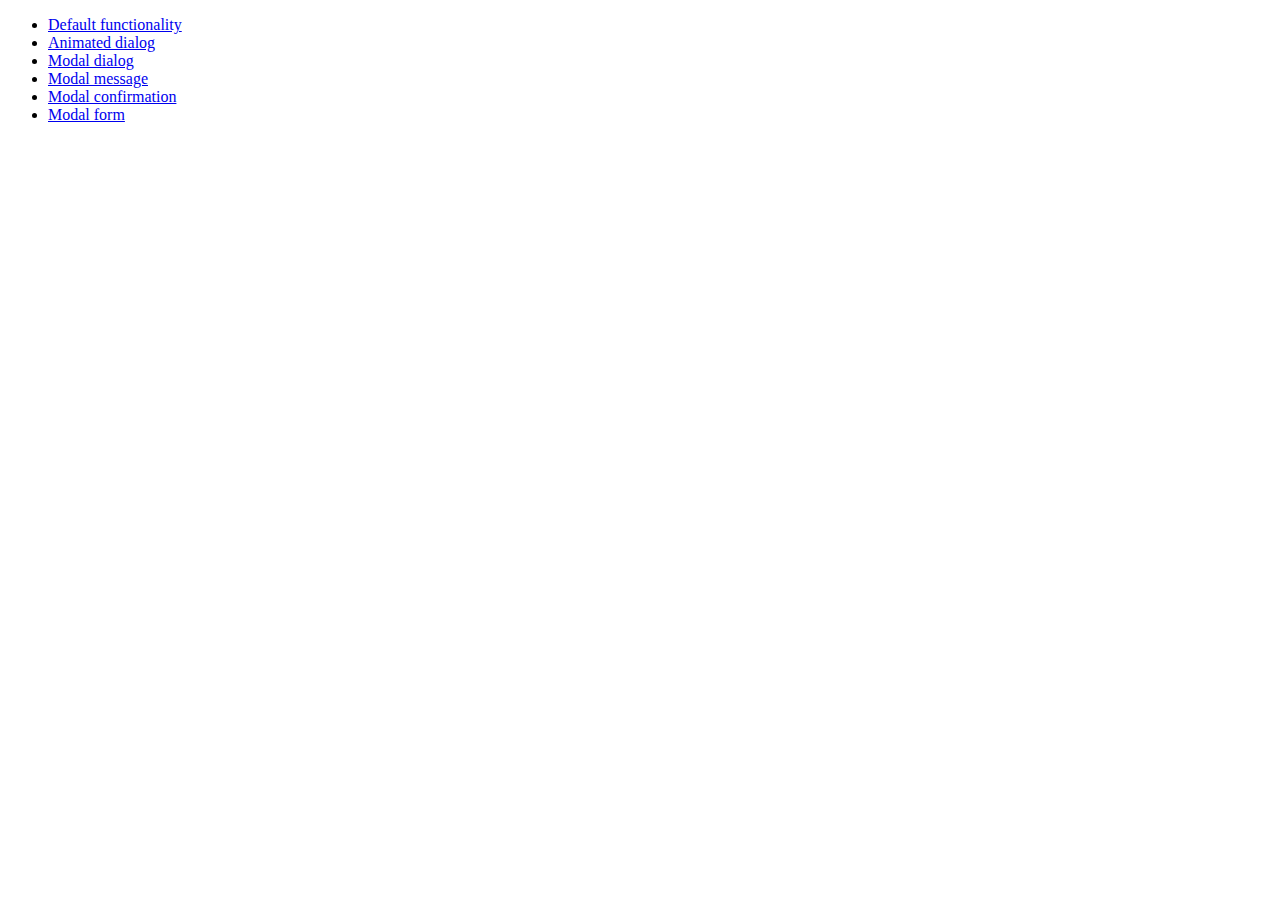
<file: htdocs/thirdparty/jquery-ui/development-bundle/demos/dialog/index.html>
<!doctype html>
<html lang="en">
<head>
	<meta charset="utf-8">
	<title>jQuery UI Dialog Demos</title>
</head>
<body>

<ul>
	<li><a href="default.html">Default functionality</a></li>
	<li><a href="animated.html">Animated dialog</a></li>
	<li><a href="modal.html">Modal dialog</a></li>
	<li><a href="modal-message.html">Modal message</a></li>
	<li><a href="modal-confirmation.html">Modal confirmation</a></li>
	<li><a href="modal-form.html">Modal form</a></li>
</ul>

</body>
</html>
</file>
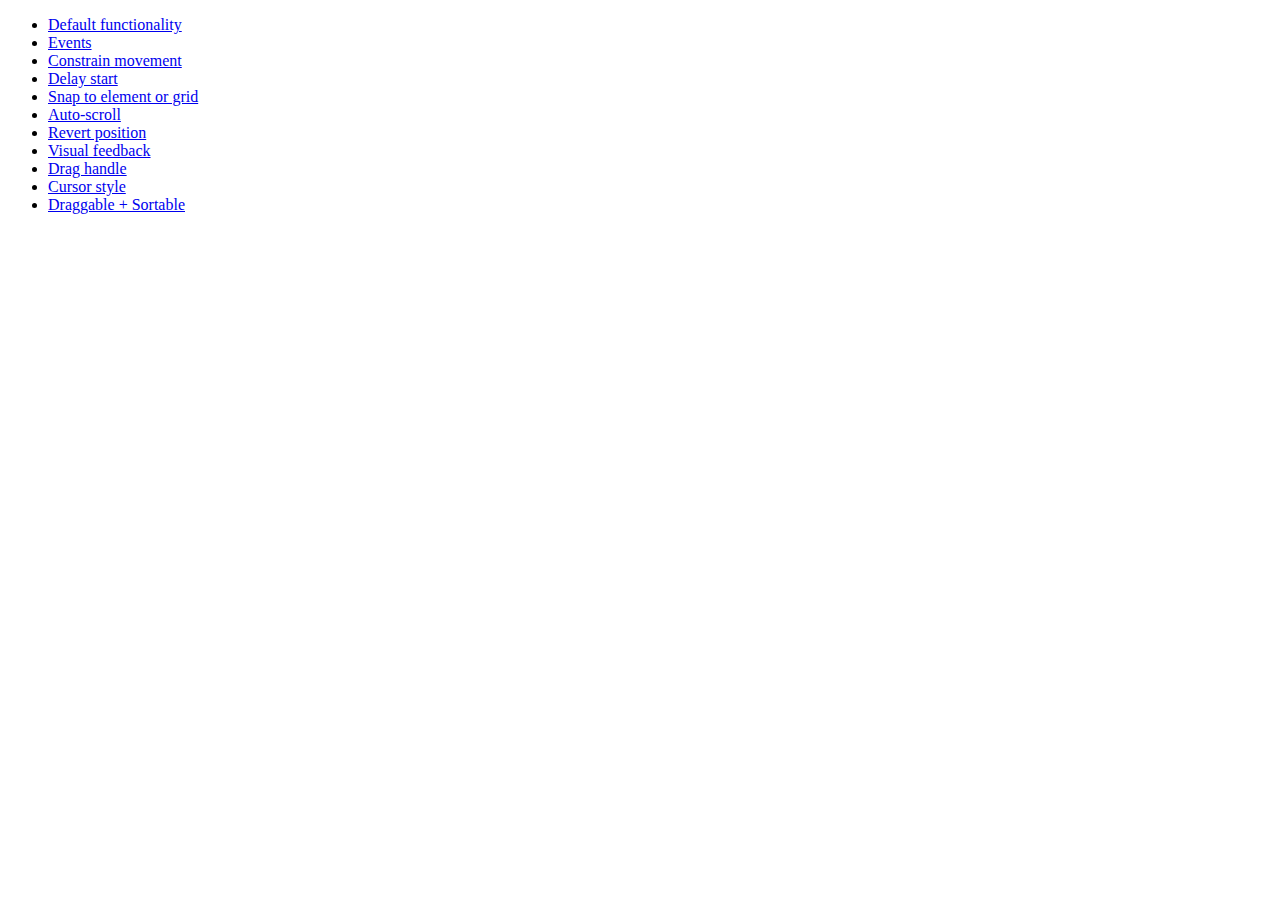
<file: htdocs/thirdparty/jquery-ui/development-bundle/demos/draggable/index.html>
<!doctype html>
<html lang="en">
<head>
	<meta charset="utf-8">
	<title>jQuery UI Draggable Demos</title>
</head>
<body>

<ul>
	<li><a href="default.html">Default functionality</a></li>
	<li><a href="events.html">Events</a></li>
	<li><a href="constrain-movement.html">Constrain movement</a></li>
	<li><a href="delay-start.html">Delay start</a></li>
	<li><a href="snap-to.html">Snap to element or grid</a></li>
	<li><a href="scroll.html">Auto-scroll</a></li>
	<li><a href="revert.html">Revert position</a></li>
	<li><a href="visual-feedback.html">Visual feedback</a></li>
	<li><a href="handle.html">Drag handle</a></li>
	<li><a href="cursor-style.html">Cursor style</a></li>
	<li><a href="sortable.html">Draggable + Sortable</a></li>
</ul>

</body>
</html>
</file>
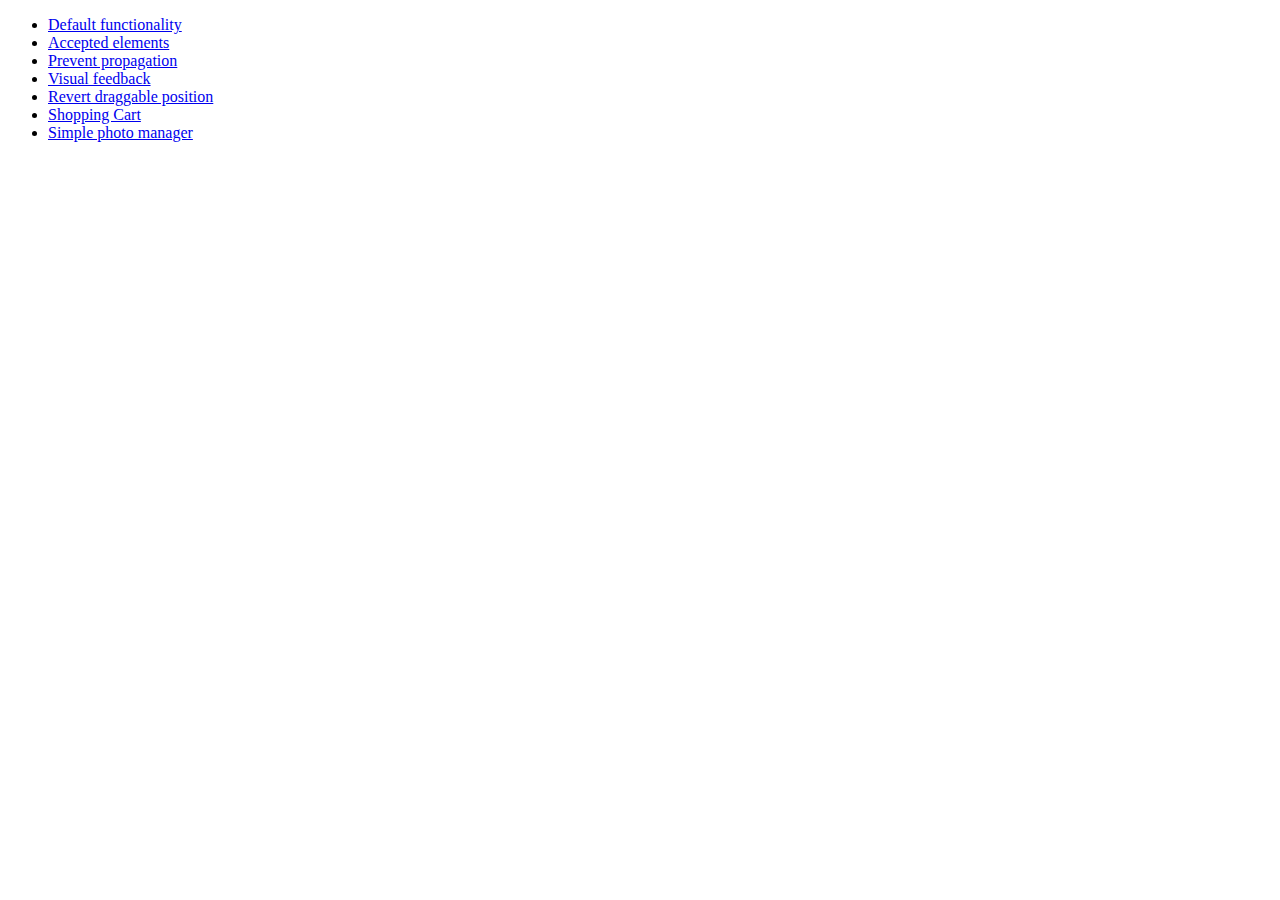
<file: htdocs/thirdparty/jquery-ui/development-bundle/demos/droppable/index.html>
<!doctype html>
<html lang="en">
<head>
	<meta charset="utf-8">
	<title>jQuery UI Droppable Demos</title>
</head>
<body>

<ul>
	<li><a href="default.html">Default functionality</a></li>
	<li><a href="accepted-elements.html">Accepted elements</a></li>
	<li><a href="propagation.html">Prevent propagation</a></li>
	<li><a href="visual-feedback.html">Visual feedback</a></li>
	<li><a href="revert.html">Revert draggable position</a></li>
	<li><a href="shopping-cart.html">Shopping Cart</a></li>
	<li><a href="photo-manager.html">Simple photo manager</a></li>
</ul>

</body>
</html>
</file>
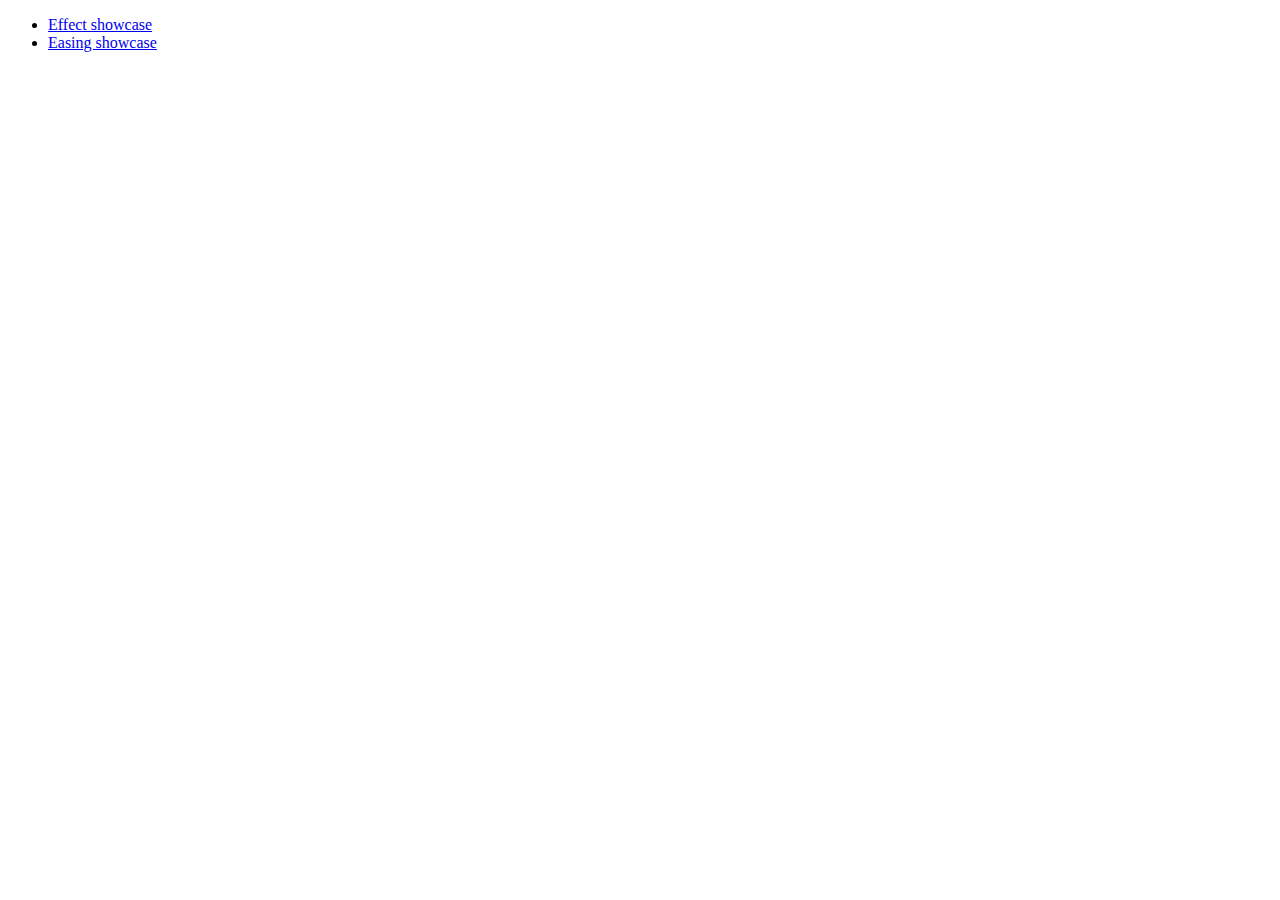
<file: htdocs/thirdparty/jquery-ui/development-bundle/demos/effect/index.html>
<!doctype html>
<html lang="en">
<head>
	<meta charset="utf-8">
	<title>jQuery UI Effects Demos</title>
</head>
<body>

<ul>
	<li><a href="default.html">Effect showcase</a></li>
	<li><a href="easing.html">Easing showcase</a></li>
</ul>

</body>
</html>
</file>
<file: htdocs/thirdparty/jquery-treeview/demo/screen.css>
html, body {height:100%; margin: 0; padding: 0; }

html>body {
	font-size: 16px; 
	font-size: 68.75%;
} /* Reset Base Font Size */

body {
	font-family: Verdana, helvetica, arial, sans-serif;
	font-size: 68.75%;
	background: #fff;
	color: #333;
}

h1, h2 { font-family: 'trebuchet ms', verdana, arial; padding: 10px; margin: 0 }
h1 { font-size: large }

#banner { padding: 15px; background-color: #06b; color: white; font-size: large; border-bottom: 1px solid #ccc;
    background: url(bg.gif) repeat-x; text-align: center }
#banner a { color: white; }

#main { padding: 1em; }

a img { border: none; }
</file>
